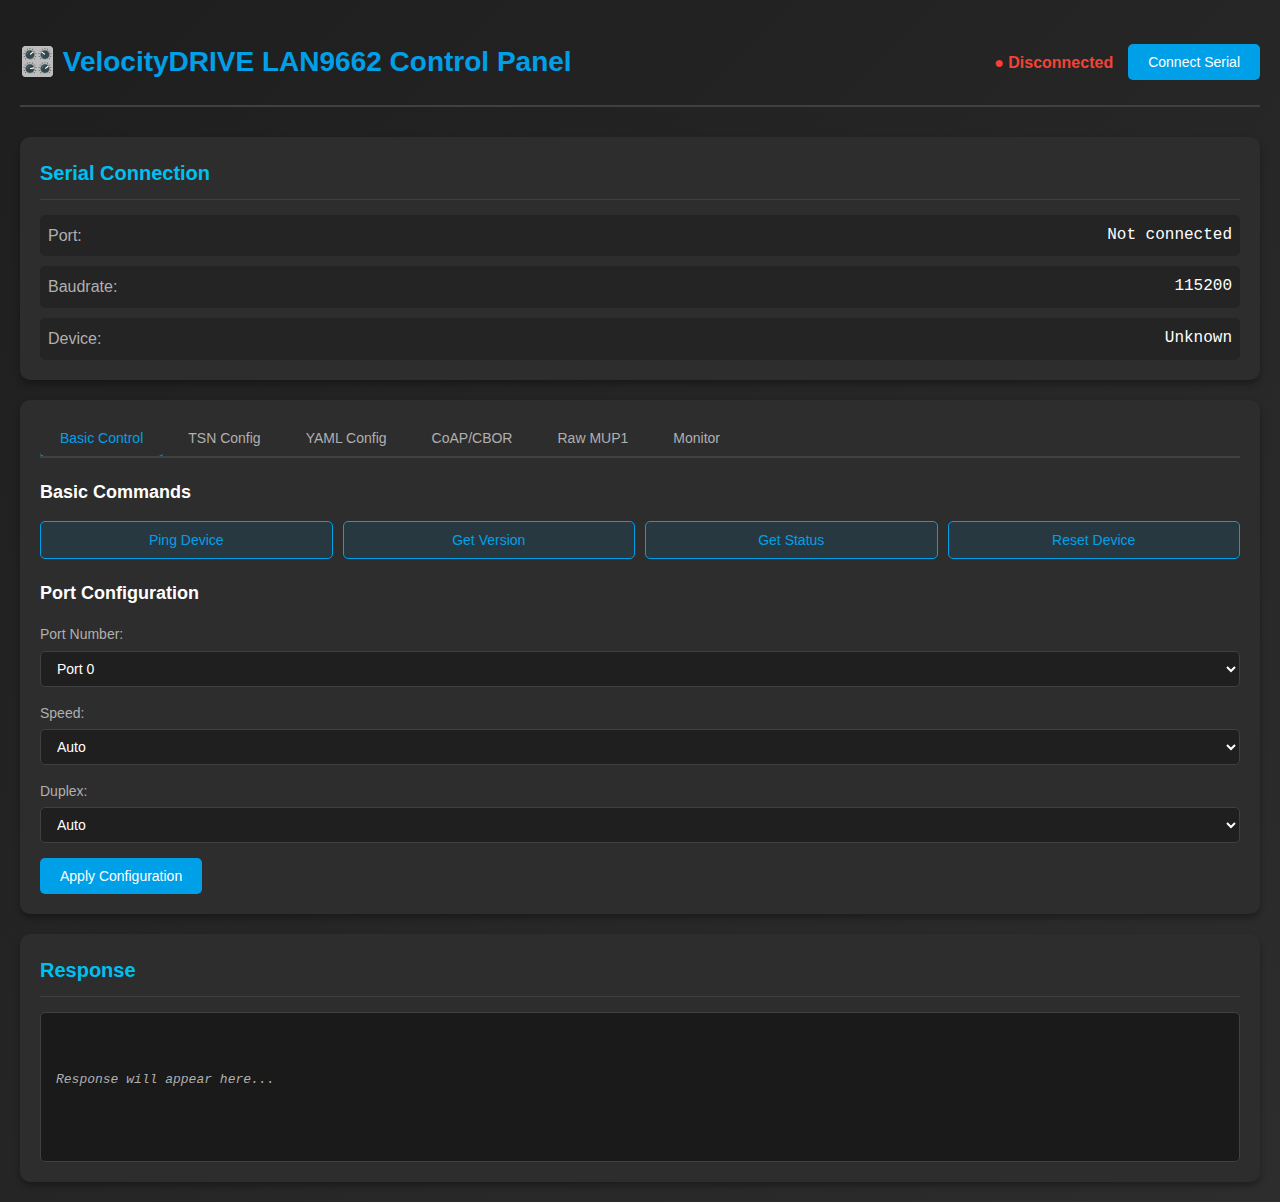
<file: index.html>
<!DOCTYPE html>
<html lang="ko">
<head>
    <meta charset="UTF-8">
    <meta name="viewport" content="width=device-width, initial-scale=1.0">
    <title>VelocityDRIVE LAN9662 Web Control</title>
    <link rel="stylesheet" href="styles.css">
</head>
<body>
    <div class="container">
        <header>
            <h1>🎛️ VelocityDRIVE LAN9662 Control Panel</h1>
            <div class="connection-status">
                <span id="status" class="disconnected">● Disconnected</span>
                <button id="connectBtn" class="btn-primary">Connect Serial</button>
            </div>
        </header>

        <div class="main-content">
            <!-- Serial Connection Panel -->
            <section class="panel">
                <h2>Serial Connection</h2>
                <div class="connection-info">
                    <div class="info-row">
                        <label>Port:</label>
                        <span id="portName">Not connected</span>
                    </div>
                    <div class="info-row">
                        <label>Baudrate:</label>
                        <span id="baudRate">115200</span>
                    </div>
                    <div class="info-row">
                        <label>Device:</label>
                        <span id="deviceInfo">Unknown</span>
                    </div>
                </div>
            </section>

            <!-- Control Tabs -->
            <section class="panel">
                <div class="tabs">
                    <button class="tab-btn active" data-tab="basic">Basic Control</button>
                    <button class="tab-btn" data-tab="tsn">TSN Config</button>
                    <button class="tab-btn" data-tab="yaml">YAML Config</button>
                    <button class="tab-btn" data-tab="coap">CoAP/CBOR</button>
                    <button class="tab-btn" data-tab="raw">Raw MUP1</button>
                    <button class="tab-btn" data-tab="monitor">Monitor</button>
                </div>

                <!-- Basic Control Tab -->
                <div class="tab-content active" id="basic">
                    <h3>Basic Commands</h3>
                    <div class="control-grid">
                        <button class="btn-control" id="pingBtn">Ping Device</button>
                        <button class="btn-control" id="getVersionBtn">Get Version</button>
                        <button class="btn-control" id="getStatusBtn">Get Status</button>
                        <button class="btn-control" id="resetBtn">Reset Device</button>
                    </div>
                    
                    <h3>Port Configuration</h3>
                    <div class="form-group">
                        <label>Port Number:</label>
                        <select id="portSelect">
                            <option value="0">Port 0</option>
                            <option value="1">Port 1</option>
                        </select>
                    </div>
                    <div class="form-group">
                        <label>Speed:</label>
                        <select id="speedSelect">
                            <option value="auto">Auto</option>
                            <option value="10">10 Mbps</option>
                            <option value="100">100 Mbps</option>
                            <option value="1000">1 Gbps</option>
                        </select>
                    </div>
                    <div class="form-group">
                        <label>Duplex:</label>
                        <select id="duplexSelect">
                            <option value="auto">Auto</option>
                            <option value="half">Half</option>
                            <option value="full">Full</option>
                        </select>
                    </div>
                    <button class="btn-primary" id="applyPortConfig">Apply Configuration</button>
                </div>

                <!-- TSN Config Tab -->
                <div class="tab-content" id="tsn">
                    <h3>TSN Configuration</h3>
                    
                    <div class="tsn-section">
                        <h4>CBS (Credit-Based Shaper)</h4>
                        <div class="form-group">
                            <label>Traffic Class:</label>
                            <select id="cbsTC">
                                <option value="2">TC2</option>
                                <option value="6">TC6</option>
                            </select>
                        </div>
                        <div class="form-group">
                            <label>Idle Slope (kbps):</label>
                            <input type="number" id="cbsIdleSlope" value="1500">
                        </div>
                        <div class="form-group">
                            <label>Send Slope (kbps):</label>
                            <input type="number" id="cbsSendSlope" value="-98500">
                        </div>
                        <button class="btn-primary" id="applyCBS">Apply CBS Config</button>
                    </div>

                    <div class="tsn-section">
                        <h4>TAS (Time-Aware Shaper)</h4>
                        <div class="form-group">
                            <label>Cycle Time (μs):</label>
                            <input type="number" id="tasCycleTime" value="200000">
                        </div>
                        <div class="form-group">
                            <label>Base Time:</label>
                            <input type="datetime-local" id="tasBaseTime">
                        </div>
                        <div class="gate-control-list">
                            <h5>Gate Control List</h5>
                            <div id="gateControlEntries">
                                <!-- Dynamically added entries -->
                            </div>
                            <button class="btn-secondary" id="addGateEntry">Add Entry</button>
                        </div>
                        <button class="btn-primary" id="applyTAS">Apply TAS Config</button>
                    </div>

                    <div class="tsn-section">
                        <h4>PTP (Precision Time Protocol)</h4>
                        <div class="form-group">
                            <label>Profile:</label>
                            <select id="ptpProfile">
                                <option value="default">Default</option>
                                <option value="automotive">Automotive</option>
                                <option value="power">Power</option>
                            </select>
                        </div>
                        <div class="form-group">
                            <label>Domain:</label>
                            <input type="number" id="ptpDomain" value="0" min="0" max="127">
                        </div>
                        <button class="btn-primary" id="applyPTP">Apply PTP Config</button>
                    </div>
                </div>

                <!-- YAML Config Tab -->
                <div class="tab-content" id="yaml">
                    <h3>YAML Configuration</h3>
                    <div class="yaml-editor">
                        <textarea id="yamlInput" placeholder="Enter YAML configuration here...">
# Example YAML Configuration
ports:
  - number: 0
    speed: 1000
    duplex: full
    enabled: true
  - number: 1
    speed: auto
    duplex: auto
    enabled: true

tsn:
  cbs:
    tc2:
      idle_slope: 1500
      send_slope: -98500
    tc6:
      idle_slope: 3500
      send_slope: -96500
  
  tas:
    cycle_time: 200000
    gate_control_list:
      - gate_states: 0xFF
        time_interval: 50000
      - gate_states: 0x01
        time_interval: 150000
  
  ptp:
    profile: automotive
    domain: 0
    priority1: 128
    priority2: 128
                        </textarea>
                    </div>
                    <div class="yaml-actions">
                        <button class="btn-secondary" id="validateYaml">Validate</button>
                        <button class="btn-secondary" id="loadYaml">Load from File</button>
                        <button class="btn-primary" id="applyYaml">Apply Configuration</button>
                    </div>
                    <input type="file" id="yamlFileInput" accept=".yaml,.yml" style="display:none">
                </div>

                <!-- CoAP/CBOR Tab -->
                <div class="tab-content" id="coap">
                    <h3>CoAP/CBOR Communication</h3>
                    
                    <div class="coap-section">
                        <h4>CoAP Request</h4>
                        <div class="form-group">
                            <label>Method:</label>
                            <select id="coapMethod">
                                <option value="GET">GET</option>
                                <option value="POST">POST</option>
                                <option value="PUT">PUT</option>
                                <option value="DELETE">DELETE</option>
                                <option value="FETCH">FETCH</option>
                            </select>
                        </div>
                        <div class="form-group">
                            <label>URI Path:</label>
                            <input type="text" id="coapPath" placeholder="/ietf-system:system-state/platform">
                        </div>
                        <div class="form-group">
                            <label>Payload (JSON):</label>
                            <textarea id="coapPayload" placeholder='{"key": "value"}'></textarea>
                        </div>
                        <button class="btn-primary" id="sendCoap">Send CoAP Request</button>
                    </div>

                    <div class="coap-section">
                        <h4>YANG Browser</h4>
                        <div id="yangTree" class="yang-tree">
                            <!-- YANG tree will be populated here -->
                        </div>
                    </div>
                </div>

                <!-- Raw MUP1 Tab -->
                <div class="tab-content" id="raw">
                    <h3>Raw MUP1 Protocol</h3>
                    
                    <div class="mup1-section">
                        <h4>Send Raw Command</h4>
                        <div class="form-group">
                            <label>Command Type:</label>
                            <select id="mup1Type">
                                <option value="p">p - Ping</option>
                                <option value="c">c - CoAP</option>
                                <option value="A">A - AT Command</option>
                                <option value="T">T - Text</option>
                                <option value="S">S - Status</option>
                            </select>
                        </div>
                        <div class="form-group">
                            <label>Data (Hex):</label>
                            <input type="text" id="mup1Data" placeholder="Enter hex data (e.g., 48656C6C6F)">
                        </div>
                        <div class="form-group">
                            <label>Auto Calculate Checksum:</label>
                            <input type="checkbox" id="autoChecksum" checked>
                        </div>
                        <button class="btn-primary" id="sendMup1">Send MUP1 Command</button>
                    </div>

                    <div class="mup1-section">
                        <h4>Protocol Helper</h4>
                        <div class="protocol-info">
                            <p><strong>MUP1 Frame Format:</strong></p>
                            <code>&gt;TYPE[DATA]&lt;[&lt;]CHECKSUM</code>
                            <ul>
                                <li>SOF: &gt; (0x3E)</li>
                                <li>TYPE: Command byte</li>
                                <li>DATA: Escaped payload</li>
                                <li>EOF: &lt; (0x3C, double for even-sized)</li>
                                <li>CHECKSUM: 16-bit one's complement</li>
                            </ul>
                        </div>
                    </div>
                </div>

                <!-- Monitor Tab -->
                <div class="tab-content" id="monitor">
                    <h3>Communication Monitor</h3>
                    
                    <div class="monitor-controls">
                        <button class="btn-secondary" id="clearLog">Clear Log</button>
                        <button class="btn-secondary" id="exportLog">Export Log</button>
                        <label>
                            <input type="checkbox" id="autoScroll" checked> Auto-scroll
                        </label>
                        <label>
                            <input type="checkbox" id="showHex" checked> Show Hex
                        </label>
                    </div>

                    <div class="monitor-log" id="logContainer">
                        <!-- Log entries will appear here -->
                    </div>
                </div>
            </section>

            <!-- Response Panel -->
            <section class="panel">
                <h2>Response</h2>
                <div class="response-container">
                    <div id="responseDisplay" class="response-display">
                        <p class="placeholder">Response will appear here...</p>
                    </div>
                </div>
            </section>
        </div>
    </div>

    <script src="js/mup1-protocol.js"></script>
    <script src="js/coap-client.js"></script>
    <script src="js/cbor-encoder.js"></script>
    <script src="js/yaml-parser.js"></script>
    <script src="js/serial-handler.js"></script>
    <script src="js/main.js"></script>
</body>
</html>
</file>
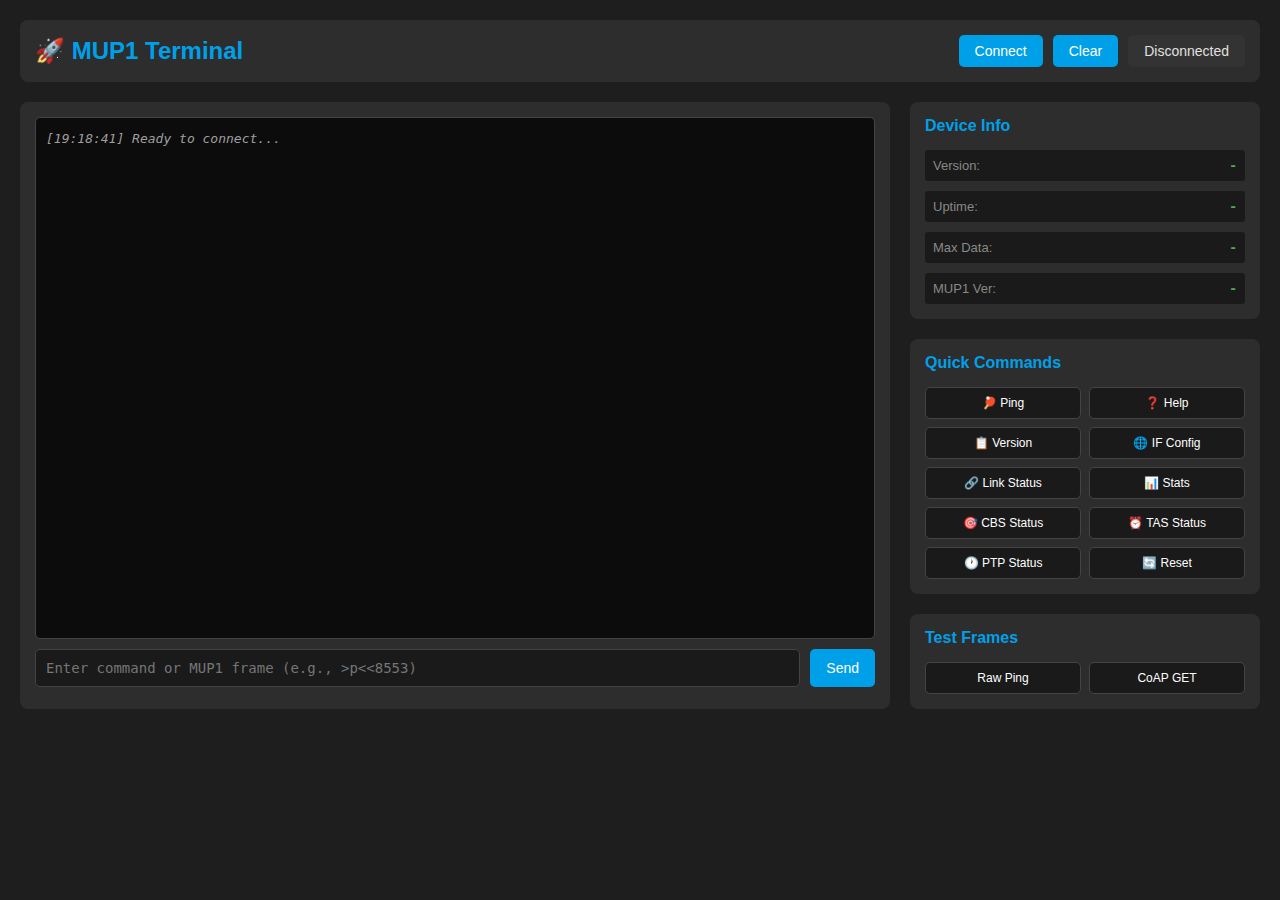
<file: mup1-terminal.html>
<!DOCTYPE html>
<html lang="ko">
<head>
    <meta charset="UTF-8">
    <meta name="viewport" content="width=device-width, initial-scale=1.0">
    <title>MUP1 Terminal - VelocityDRIVE Control</title>
    <style>
        body {
            margin: 0;
            padding: 0;
            font-family: 'Segoe UI', Tahoma, Geneva, Verdana, sans-serif;
            background: #1e1e1e;
            color: #e0e0e0;
        }
        
        .container {
            max-width: 1400px;
            margin: 0 auto;
            padding: 20px;
        }
        
        .header {
            display: flex;
            justify-content: space-between;
            align-items: center;
            padding: 15px;
            background: #2d2d2d;
            border-radius: 8px;
            margin-bottom: 20px;
        }
        
        h1 {
            margin: 0;
            color: #00a0e9;
            font-size: 24px;
        }
        
        .controls {
            display: flex;
            gap: 10px;
            align-items: center;
        }
        
        button {
            background: #00a0e9;
            color: white;
            border: none;
            padding: 8px 16px;
            border-radius: 5px;
            cursor: pointer;
            font-size: 14px;
            transition: background 0.3s;
        }
        
        button:hover:not(:disabled) {
            background: #0090d0;
        }
        
        button:disabled {
            background: #555;
            cursor: not-allowed;
            opacity: 0.6;
        }
        
        .status {
            padding: 8px 16px;
            background: #333;
            border-radius: 5px;
            font-size: 14px;
        }
        
        .status.connected {
            background: #2d5a2d;
            color: #4caf50;
        }
        
        .main-grid {
            display: grid;
            grid-template-columns: 1fr 350px;
            gap: 20px;
        }
        
        .terminal-section {
            background: #2d2d2d;
            border-radius: 8px;
            padding: 15px;
            display: flex;
            flex-direction: column;
        }
        
        .terminal {
            background: #0c0c0c;
            border: 1px solid #444;
            border-radius: 5px;
            padding: 10px;
            height: 500px;
            overflow-y: auto;
            font-family: 'Consolas', 'Monaco', monospace;
            font-size: 13px;
            line-height: 1.4;
        }
        
        .log-entry {
            margin: 2px 0;
            white-space: pre-wrap;
            word-wrap: break-word;
        }
        
        .log-entry.tx { color: #00a0e9; }
        .log-entry.rx { color: #4caf50; }
        .log-entry.mup1 { color: #ff9800; font-weight: bold; }
        .log-entry.error { color: #f44336; }
        .log-entry.info { color: #9e9e9e; font-style: italic; }
        
        .input-area {
            display: flex;
            gap: 10px;
            margin-top: 10px;
        }
        
        input[type="text"] {
            flex: 1;
            padding: 10px;
            background: #1a1a1a;
            border: 1px solid #444;
            color: #e0e0e0;
            border-radius: 5px;
            font-family: monospace;
            font-size: 14px;
        }
        
        input[type="text"]:focus {
            outline: none;
            border-color: #00a0e9;
        }
        
        .side-panel {
            display: flex;
            flex-direction: column;
            gap: 20px;
        }
        
        .panel {
            background: #2d2d2d;
            border-radius: 8px;
            padding: 15px;
        }
        
        .panel h3 {
            margin: 0 0 15px 0;
            color: #00a0e9;
            font-size: 16px;
        }
        
        .quick-cmd {
            display: grid;
            grid-template-columns: 1fr 1fr;
            gap: 8px;
        }
        
        .cmd-btn {
            padding: 8px;
            font-size: 12px;
            background: #1a1a1a;
            border: 1px solid #444;
        }
        
        .cmd-btn:hover {
            background: #333;
            border-color: #00a0e9;
        }
        
        .device-info {
            display: grid;
            gap: 10px;
            font-size: 13px;
        }
        
        .info-row {
            display: flex;
            justify-content: space-between;
            padding: 8px;
            background: #1a1a1a;
            border-radius: 3px;
        }
        
        .info-label {
            color: #888;
        }
        
        .info-value {
            color: #4caf50;
            font-weight: bold;
            font-family: monospace;
        }
        
        /* Scrollbar */
        ::-webkit-scrollbar {
            width: 8px;
        }
        
        ::-webkit-scrollbar-track {
            background: #1a1a1a;
        }
        
        ::-webkit-scrollbar-thumb {
            background: #555;
            border-radius: 4px;
        }
        
        ::-webkit-scrollbar-thumb:hover {
            background: #666;
        }
        
        @media (max-width: 768px) {
            .main-grid {
                grid-template-columns: 1fr;
            }
        }
    </style>
</head>
<body>
    <div class="container">
        <div class="header">
            <h1>🚀 MUP1 Terminal</h1>
            <div class="controls">
                <button id="connectBtn" onclick="toggleConnection()">Connect</button>
                <button id="clearBtn" onclick="clearTerminal()">Clear</button>
                <div id="status" class="status">Disconnected</div>
            </div>
        </div>
        
        <div class="main-grid">
            <div class="terminal-section">
                <div id="terminal" class="terminal"></div>
                <div class="input-area">
                    <input type="text" id="commandInput" placeholder="Enter command or MUP1 frame (e.g., >p<<8553)" onkeypress="handleKeyPress(event)">
                    <button onclick="sendCommand()">Send</button>
                </div>
            </div>
            
            <div class="side-panel">
                <div class="panel">
                    <h3>Device Info</h3>
                    <div class="device-info">
                        <div class="info-row">
                            <span class="info-label">Version:</span>
                            <span class="info-value" id="deviceVersion">-</span>
                        </div>
                        <div class="info-row">
                            <span class="info-label">Uptime:</span>
                            <span class="info-value" id="deviceUptime">-</span>
                        </div>
                        <div class="info-row">
                            <span class="info-label">Max Data:</span>
                            <span class="info-value" id="maxDataSize">-</span>
                        </div>
                        <div class="info-row">
                            <span class="info-label">MUP1 Ver:</span>
                            <span class="info-value" id="mup1Version">-</span>
                        </div>
                    </div>
                </div>
                
                <div class="panel">
                    <h3>Quick Commands</h3>
                    <div class="quick-cmd">
                        <button class="cmd-btn" onclick="sendMUP1Ping()">🏓 Ping</button>
                        <button class="cmd-btn" onclick="sendRaw('?')">❓ Help</button>
                        <button class="cmd-btn" onclick="sendRaw('AT+VERSION')">📋 Version</button>
                        <button class="cmd-btn" onclick="sendRaw('AT+IFCONFIG')">🌐 IF Config</button>
                        <button class="cmd-btn" onclick="sendRaw('AT+LINKSTATUS')">🔗 Link Status</button>
                        <button class="cmd-btn" onclick="sendRaw('AT+STATS')">📊 Stats</button>
                        <button class="cmd-btn" onclick="sendRaw('AT+CBS?')">🎯 CBS Status</button>
                        <button class="cmd-btn" onclick="sendRaw('AT+TAS?')">⏰ TAS Status</button>
                        <button class="cmd-btn" onclick="sendRaw('AT+PTP?')">🕐 PTP Status</button>
                        <button class="cmd-btn" onclick="sendRaw('AT+RESET')">🔄 Reset</button>
                    </div>
                </div>
                
                <div class="panel">
                    <h3>Test Frames</h3>
                    <div class="quick-cmd">
                        <button class="cmd-btn" onclick="sendRaw('>p<<8553')">Raw Ping</button>
                        <button class="cmd-btn" onclick="testCoAP()">CoAP GET</button>
                    </div>
                </div>
            </div>
        </div>
    </div>

    <script>
        let port = null;
        let reader = null;
        let writer = null;
        let readableStreamClosed = null;
        let writableStreamClosed = null;
        let isConnected = false;
        let readBuffer = '';
        
        async function toggleConnection() {
            if (isConnected) {
                await disconnect();
            } else {
                await connect();
            }
        }
        
        async function connect() {
            try {
                // Request port
                port = await navigator.serial.requestPort();
                
                // Open with settings
                await port.open({ 
                    baudRate: 115200,
                    dataBits: 8,
                    stopBits: 1,
                    parity: 'none'
                });
                
                // Setup streams
                const textDecoder = new TextDecoderStream();
                readableStreamClosed = port.readable.pipeTo(textDecoder.writable);
                reader = textDecoder.readable.getReader();
                
                const textEncoder = new TextEncoderStream();
                writableStreamClosed = textEncoder.readable.pipeTo(port.writable);
                writer = textEncoder.writable.getWriter();
                
                isConnected = true;
                updateStatus(true);
                log('Connected to serial port', 'info');
                
                // Start reading
                readLoop();
                
            } catch (error) {
                log('Connection failed: ' + error.message, 'error');
                console.error(error);
            }
        }
        
        async function disconnect() {
            try {
                if (reader) {
                    await reader.cancel();
                    await readableStreamClosed.catch(() => {});
                }
                if (writer) {
                    await writer.close();
                    await writableStreamClosed.catch(() => {});
                }
                if (port) {
                    await port.close();
                }
                
                reader = null;
                writer = null;
                port = null;
                isConnected = false;
                updateStatus(false);
                log('Disconnected', 'info');
                
            } catch (error) {
                log('Disconnect error: ' + error.message, 'error');
            }
        }
        
        async function readLoop() {
            while (reader) {
                try {
                    const { value, done } = await reader.read();
                    if (done) break;
                    if (value) {
                        handleData(value);
                    }
                } catch (error) {
                    if (isConnected) {
                        log('Read error: ' + error.message, 'error');
                    }
                    break;
                }
            }
        }
        
        function handleData(data) {
            readBuffer += data;
            
            // Look for MUP1 frames
            const frameRegex = />([A-Za-z])([^<]*?)(<?<?)([0-9a-fA-F]{4})/g;
            let match;
            let lastIndex = 0;
            
            while ((match = frameRegex.exec(readBuffer)) !== null) {
                const [fullFrame, type, payload, eof, checksum] = match;
                
                // Log the frame
                log('RX: ' + fullFrame, 'rx');
                
                // Parse frame type
                switch (type) {
                    case 'A': // Announce
                        parseAnnounce(payload);
                        break;
                    case 'P': // Pong
                        parsePong(payload);
                        break;
                    case 'T': // Trace
                        log('[TRACE] ' + payload, 'mup1');
                        break;
                    case 'C': // CoAP Response
                        log('[COAP] Response received', 'mup1');
                        break;
                    default:
                        log('[' + type + '] ' + payload, 'mup1');
                }
                
                lastIndex = frameRegex.lastIndex;
            }
            
            // Keep unprocessed data
            if (lastIndex > 0) {
                readBuffer = readBuffer.substring(lastIndex);
            }
            
            // Prevent buffer overflow
            if (readBuffer.length > 10000) {
                readBuffer = readBuffer.substring(readBuffer.length - 1000);
            }
            
            // Also show raw data that's not MUP1
            if (data.trim() && !data.includes('>')) {
                log('RX: ' + data, 'rx');
            }
        }
        
        function parseAnnounce(data) {
            log('[ANNOUNCE] ' + data, 'mup1');
            const parts = data.split(' ');
            if (parts.length >= 4) {
                updateDeviceInfo({
                    version: parts[0],
                    uptime: parts[1],
                    maxData: parts[2],
                    mup1Ver: parts[3]
                });
            }
        }
        
        function parsePong(data) {
            log('[PONG] ' + data, 'mup1');
            const parts = data.split(' ');
            if (parts.length >= 4) {
                updateDeviceInfo({
                    version: parts[0],
                    uptime: parts[1],
                    maxData: parts[2],
                    mup1Ver: parts[3]
                });
            }
        }
        
        function updateDeviceInfo(info) {
            if (info.version) document.getElementById('deviceVersion').textContent = info.version;
            if (info.uptime) document.getElementById('deviceUptime').textContent = info.uptime + 's';
            if (info.maxData) document.getElementById('maxDataSize').textContent = info.maxData + ' bytes';
            if (info.mup1Ver) document.getElementById('mup1Version').textContent = 'v' + info.mup1Ver;
        }
        
        async function sendMUP1Ping() {
            await sendRaw('>p<<8553');
        }
        
        async function sendRaw(data) {
            if (!writer) {
                log('Not connected', 'error');
                return;
            }
            
            try {
                await writer.write(data);
                log('TX: ' + data, 'tx');
            } catch (error) {
                log('Send error: ' + error.message, 'error');
            }
        }
        
        async function sendCommand() {
            const input = document.getElementById('commandInput');
            const cmd = input.value.trim();
            if (!cmd) return;
            
            await sendRaw(cmd);
            input.value = '';
            input.focus();
        }
        
        function handleKeyPress(event) {
            if (event.key === 'Enter') {
                sendCommand();
            }
        }
        
        function testCoAP() {
            // Simple CoAP GET test (would need proper implementation)
            log('CoAP test not yet implemented', 'info');
        }
        
        function updateStatus(connected) {
            const status = document.getElementById('status');
            const btn = document.getElementById('connectBtn');
            
            if (connected) {
                status.textContent = 'Connected';
                status.classList.add('connected');
                btn.textContent = 'Disconnect';
            } else {
                status.textContent = 'Disconnected';
                status.classList.remove('connected');
                btn.textContent = 'Connect';
            }
        }
        
        function log(message, type = 'info') {
            const terminal = document.getElementById('terminal');
            const entry = document.createElement('div');
            entry.className = 'log-entry ' + type;
            
            const timestamp = new Date().toLocaleTimeString('en-US', {
                hour12: false,
                hour: '2-digit',
                minute: '2-digit',
                second: '2-digit'
            });
            
            entry.textContent = '[' + timestamp + '] ' + message;
            terminal.appendChild(entry);
            terminal.scrollTop = terminal.scrollHeight;
            
            // Limit entries
            while (terminal.children.length > 1000) {
                terminal.removeChild(terminal.firstChild);
            }
        }
        
        function clearTerminal() {
            document.getElementById('terminal').innerHTML = '';
            log('Terminal cleared', 'info');
        }
        
        // Check WebSerial support
        if (!('serial' in navigator)) {
            log('WebSerial API not supported. Please use Chrome or Edge.', 'error');
            document.getElementById('connectBtn').disabled = true;
        } else {
            log('Ready to connect...', 'info');
        }
    </script>
</body>
</html>
</file>
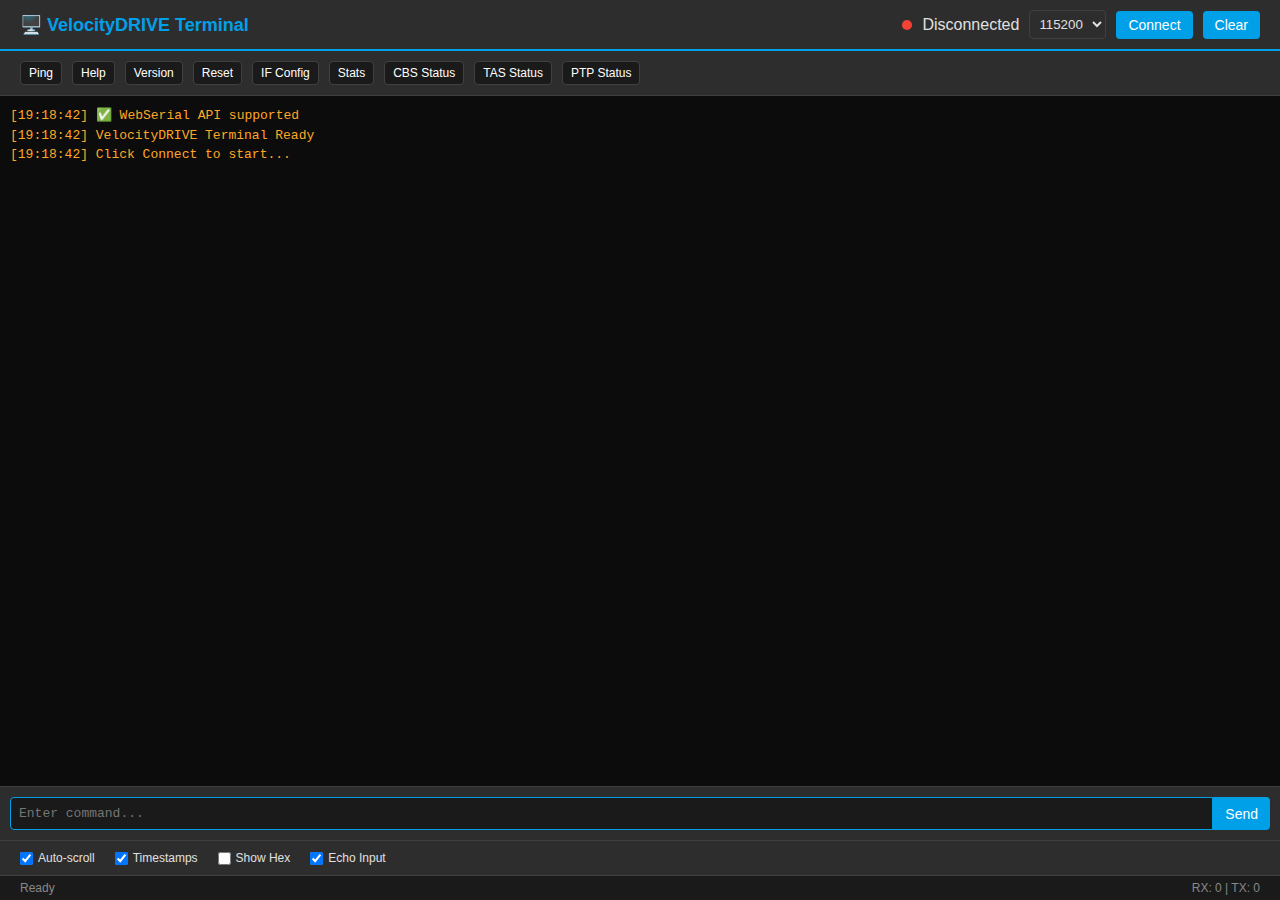
<file: simple-terminal.html>
<!DOCTYPE html>
<html lang="en">
<head>
    <meta charset="UTF-8">
    <meta name="viewport" content="width=device-width, initial-scale=1.0">
    <title>VelocityDRIVE Simple Terminal</title>
    <style>
        * {
            margin: 0;
            padding: 0;
            box-sizing: border-box;
        }

        body {
            font-family: 'Segoe UI', Tahoma, Geneva, Verdana, sans-serif;
            background: #1a1a1a;
            color: #e0e0e0;
            display: flex;
            flex-direction: column;
            height: 100vh;
        }

        .header {
            background: #2d2d2d;
            padding: 10px 20px;
            display: flex;
            justify-content: space-between;
            align-items: center;
            border-bottom: 2px solid #00a0e9;
        }

        .header h1 {
            font-size: 18px;
            color: #00a0e9;
        }

        .controls {
            display: flex;
            gap: 10px;
            align-items: center;
        }

        .status-indicator {
            width: 10px;
            height: 10px;
            border-radius: 50%;
            background: #f44336;
        }

        .status-indicator.connected {
            background: #4caf50;
            animation: pulse 2s infinite;
        }

        @keyframes pulse {
            0%, 100% { opacity: 1; }
            50% { opacity: 0.5; }
        }

        button {
            background: #00a0e9;
            color: white;
            border: none;
            padding: 6px 12px;
            border-radius: 4px;
            cursor: pointer;
            font-size: 14px;
        }

        button:hover {
            background: #0090d0;
        }

        button:disabled {
            background: #555;
            cursor: not-allowed;
        }

        select {
            background: #2d2d2d;
            color: #e0e0e0;
            border: 1px solid #404040;
            padding: 5px;
            border-radius: 4px;
        }

        .terminal-container {
            flex: 1;
            display: flex;
            flex-direction: column;
            overflow: hidden;
        }

        #terminal {
            flex: 1;
            background: #0c0c0c;
            padding: 10px;
            overflow-y: auto;
            font-family: 'Cascadia Code', 'Courier New', monospace;
            font-size: 13px;
            line-height: 1.5;
        }

        .terminal-line {
            margin: 0;
            white-space: pre-wrap;
            word-wrap: break-word;
        }

        .terminal-line.tx { color: #00a0e9; }
        .terminal-line.rx { color: #4caf50; }
        .terminal-line.info { color: #ffa726; }
        .terminal-line.error { color: #f44336; }
        .terminal-line.mup1 { color: #9c27b0; }
        .terminal-line.hex { color: #607d8b; font-size: 11px; }

        .input-area {
            display: flex;
            padding: 10px;
            background: #2d2d2d;
            border-top: 1px solid #404040;
        }

        #terminalInput {
            flex: 1;
            background: #1a1a1a;
            color: #e0e0e0;
            border: 1px solid #404040;
            padding: 8px;
            font-family: 'Cascadia Code', 'Courier New', monospace;
            font-size: 13px;
            border-radius: 4px 0 0 4px;
        }

        #terminalInput:focus {
            outline: none;
            border-color: #00a0e9;
        }

        #sendBtn {
            border-radius: 0 4px 4px 0;
        }

        .settings {
            padding: 10px 20px;
            background: #2d2d2d;
            border-top: 1px solid #404040;
            display: flex;
            gap: 20px;
            flex-wrap: wrap;
            font-size: 12px;
        }

        .settings label {
            display: flex;
            align-items: center;
            gap: 5px;
            cursor: pointer;
        }

        .status-bar {
            padding: 5px 20px;
            background: #1a1a1a;
            border-top: 1px solid #404040;
            display: flex;
            justify-content: space-between;
            font-size: 12px;
            color: #888;
        }

        /* Quick commands */
        .quick-commands {
            padding: 10px 20px;
            background: #2d2d2d;
            border-bottom: 1px solid #404040;
            display: flex;
            gap: 10px;
            flex-wrap: wrap;
        }

        .quick-btn {
            padding: 4px 8px;
            font-size: 12px;
            background: #1a1a1a;
            border: 1px solid #404040;
        }

        .quick-btn:hover {
            background: #404040;
            border-color: #00a0e9;
        }

        /* Scrollbar */
        ::-webkit-scrollbar {
            width: 8px;
        }

        ::-webkit-scrollbar-track {
            background: #1a1a1a;
        }

        ::-webkit-scrollbar-thumb {
            background: #404040;
            border-radius: 4px;
        }

        ::-webkit-scrollbar-thumb:hover {
            background: #555;
        }
    </style>
</head>
<body>
    <div class="header">
        <h1>🖥️ VelocityDRIVE Terminal</h1>
        <div class="controls">
            <span class="status-indicator" id="statusIndicator"></span>
            <span id="connectionStatus">Disconnected</span>
            <select id="baudRate">
                <option value="9600">9600</option>
                <option value="19200">19200</option>
                <option value="38400">38400</option>
                <option value="57600">57600</option>
                <option value="115200" selected>115200</option>
                <option value="230400">230400</option>
                <option value="460800">460800</option>
                <option value="921600">921600</option>
            </select>
            <select id="lineEnding" style="display:none">
                <option value="\r\n" selected>CRLF</option>
                <option value="\r">CR</option>
                <option value="\n">LF</option>
                <option value="">None</option>
            </select>
            <button id="connectBtn">Connect</button>
            <button id="clearBtn">Clear</button>
        </div>
    </div>

    <div class="quick-commands">
        <button class="quick-btn" onclick="terminal.send('p')">Ping</button>
        <button class="quick-btn" onclick="terminal.send('?')">Help</button>
        <button class="quick-btn" onclick="terminal.send('AT+VERSION')">Version</button>
        <button class="quick-btn" onclick="terminal.send('AT+RESET')">Reset</button>
        <button class="quick-btn" onclick="terminal.send('AT+IFCONFIG')">IF Config</button>
        <button class="quick-btn" onclick="terminal.send('AT+STATS')">Stats</button>
        <button class="quick-btn" onclick="terminal.send('AT+CBS?')">CBS Status</button>
        <button class="quick-btn" onclick="terminal.send('AT+TAS?')">TAS Status</button>
        <button class="quick-btn" onclick="terminal.send('AT+PTP?')">PTP Status</button>
    </div>

    <div class="terminal-container">
        <div id="terminal"></div>
    </div>

    <div class="input-area">
        <input type="text" id="terminalInput" placeholder="Enter command..." autofocus>
        <button id="sendBtn">Send</button>
    </div>

    <div class="settings">
        <label>
            <input type="checkbox" id="autoScroll" checked>
            Auto-scroll
        </label>
        <label>
            <input type="checkbox" id="showTimestamp" checked>
            Timestamps
        </label>
        <label>
            <input type="checkbox" id="showHex">
            Show Hex
        </label>
        <label>
            <input type="checkbox" id="echoInput" checked>
            Echo Input
        </label>
    </div>

    <div class="status-bar">
        <span id="statusText">Ready</span>
        <span id="rxTxCounter">RX: 0 | TX: 0</span>
    </div>

    <script src="js/webserial-terminal.js"></script>
    <script>
        // Initialize terminal
        let terminal;
        
        document.addEventListener('DOMContentLoaded', () => {
            terminal = new WebSerialTerminal();
            terminal.log('VelocityDRIVE Terminal Ready', 'info');
            terminal.log('Click Connect to start...', 'info');
        });
    </script>
</body>
</html>
</file>
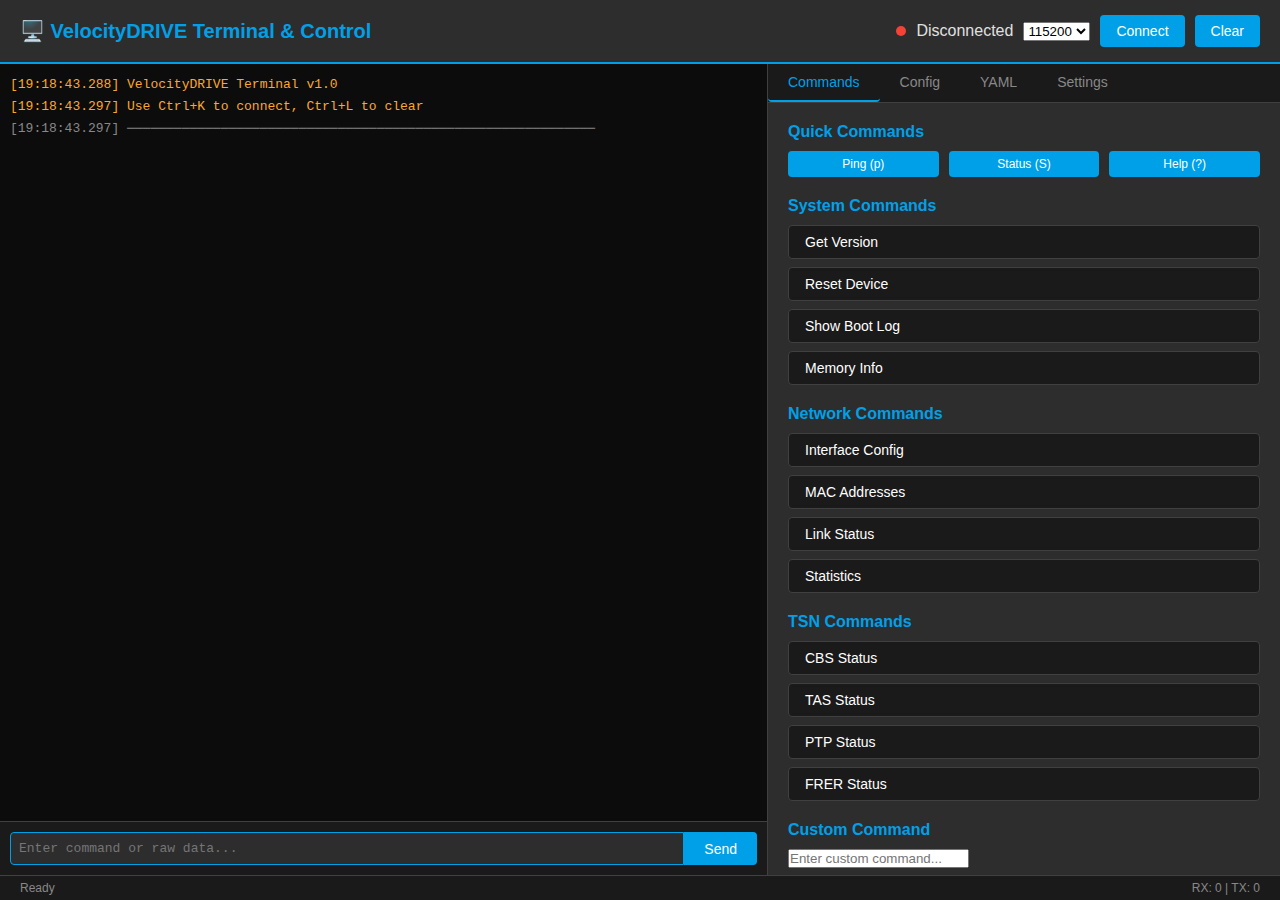
<file: terminal.html>
<!DOCTYPE html>
<html lang="ko">
<head>
    <meta charset="UTF-8">
    <meta name="viewport" content="width=device-width, initial-scale=1.0">
    <title>VelocityDRIVE Terminal & Control</title>
    <style>
        * {
            margin: 0;
            padding: 0;
            box-sizing: border-box;
        }

        body {
            font-family: 'Segoe UI', Tahoma, Geneva, Verdana, sans-serif;
            background: #1a1a1a;
            color: #e0e0e0;
            height: 100vh;
            display: flex;
            flex-direction: column;
        }

        .header {
            background: #2d2d2d;
            padding: 15px 20px;
            display: flex;
            justify-content: space-between;
            align-items: center;
            border-bottom: 2px solid #00a0e9;
        }

        .header h1 {
            font-size: 20px;
            color: #00a0e9;
        }

        .connection-panel {
            display: flex;
            gap: 10px;
            align-items: center;
        }

        .status-indicator {
            width: 10px;
            height: 10px;
            border-radius: 50%;
            background: #f44336;
            transition: all 0.3s;
        }

        .status-indicator.connected {
            background: #4caf50;
            box-shadow: 0 0 10px #4caf50;
        }

        button {
            background: #00a0e9;
            color: white;
            border: none;
            padding: 8px 16px;
            border-radius: 4px;
            cursor: pointer;
            font-size: 14px;
            transition: all 0.3s;
        }

        button:hover {
            background: #0090d0;
        }

        button:disabled {
            background: #555;
            cursor: not-allowed;
        }

        .main-container {
            flex: 1;
            display: flex;
            overflow: hidden;
        }

        .left-panel {
            width: 60%;
            display: flex;
            flex-direction: column;
            border-right: 1px solid #404040;
        }

        .terminal-container {
            flex: 1;
            display: flex;
            flex-direction: column;
            background: #0c0c0c;
        }

        #terminal {
            flex: 1;
            padding: 10px;
            overflow-y: auto;
            font-family: 'Cascadia Code', 'Courier New', monospace;
            font-size: 13px;
            line-height: 1.4;
            white-space: pre-wrap;
            word-wrap: break-word;
        }

        .terminal-line {
            margin: 0;
            padding: 2px 0;
        }

        .terminal-line.boot {
            color: #888;
        }

        .terminal-line.tx {
            color: #00a0e9;
        }

        .terminal-line.rx {
            color: #4caf50;
        }

        .terminal-line.error {
            color: #f44336;
        }

        .terminal-line.info {
            color: #ffa726;
        }

        .input-container {
            display: flex;
            padding: 10px;
            background: #1a1a1a;
            border-top: 1px solid #404040;
        }

        #terminalInput {
            flex: 1;
            background: #2d2d2d;
            color: #e0e0e0;
            border: 1px solid #404040;
            padding: 8px;
            font-family: 'Cascadia Code', 'Courier New', monospace;
            font-size: 13px;
            border-radius: 4px 0 0 4px;
        }

        #terminalInput:focus {
            outline: none;
            border-color: #00a0e9;
        }

        #sendBtn {
            border-radius: 0 4px 4px 0;
            padding: 8px 20px;
        }

        .right-panel {
            width: 40%;
            display: flex;
            flex-direction: column;
            background: #2d2d2d;
        }

        .tabs {
            display: flex;
            background: #1a1a1a;
            border-bottom: 1px solid #404040;
        }

        .tab {
            padding: 10px 20px;
            cursor: pointer;
            background: transparent;
            color: #888;
            border: none;
            border-bottom: 2px solid transparent;
            transition: all 0.3s;
        }

        .tab.active {
            color: #00a0e9;
            border-bottom-color: #00a0e9;
        }

        .tab-content {
            flex: 1;
            padding: 20px;
            overflow-y: auto;
            display: none;
        }

        .tab-content.active {
            display: block;
        }

        .command-group {
            margin-bottom: 20px;
        }

        .command-group h3 {
            color: #00a0e9;
            margin-bottom: 10px;
            font-size: 16px;
        }

        .command-btn {
            display: block;
            width: 100%;
            margin-bottom: 8px;
            text-align: left;
            background: #1a1a1a;
            border: 1px solid #404040;
        }

        .command-btn:hover {
            background: #333;
            border-color: #00a0e9;
        }

        .form-group {
            margin-bottom: 15px;
        }

        .form-group label {
            display: block;
            margin-bottom: 5px;
            color: #888;
            font-size: 12px;
        }

        .form-group input,
        .form-group select,
        .form-group textarea {
            width: 100%;
            padding: 8px;
            background: #1a1a1a;
            color: #e0e0e0;
            border: 1px solid #404040;
            border-radius: 4px;
        }

        .form-group textarea {
            font-family: 'Cascadia Code', 'Courier New', monospace;
            font-size: 12px;
            min-height: 200px;
            resize: vertical;
        }

        .quick-action {
            display: flex;
            gap: 10px;
            margin-bottom: 10px;
        }

        .quick-action button {
            flex: 1;
            padding: 6px;
            font-size: 12px;
        }

        .hex-view {
            background: #0c0c0c;
            padding: 10px;
            border-radius: 4px;
            font-family: 'Cascadia Code', 'Courier New', monospace;
            font-size: 11px;
            color: #9cdcfe;
            margin-top: 10px;
        }

        .settings-row {
            display: flex;
            justify-content: space-between;
            align-items: center;
            padding: 8px 0;
            border-bottom: 1px solid #404040;
        }

        .settings-row:last-child {
            border-bottom: none;
        }

        .checkbox-label {
            display: flex;
            align-items: center;
            gap: 8px;
            cursor: pointer;
        }

        #statusBar {
            background: #1a1a1a;
            padding: 5px 20px;
            border-top: 1px solid #404040;
            font-size: 12px;
            color: #888;
            display: flex;
            justify-content: space-between;
        }

        /* Scrollbar styling */
        ::-webkit-scrollbar {
            width: 8px;
            height: 8px;
        }

        ::-webkit-scrollbar-track {
            background: #1a1a1a;
        }

        ::-webkit-scrollbar-thumb {
            background: #404040;
            border-radius: 4px;
        }

        ::-webkit-scrollbar-thumb:hover {
            background: #555;
        }
    </style>
</head>
<body>
    <div class="header">
        <h1>🖥️ VelocityDRIVE Terminal & Control</h1>
        <div class="connection-panel">
            <span class="status-indicator" id="statusIndicator"></span>
            <span id="connectionStatus">Disconnected</span>
            <select id="baudRate">
                <option value="9600">9600</option>
                <option value="19200">19200</option>
                <option value="38400">38400</option>
                <option value="57600">57600</option>
                <option value="115200" selected>115200</option>
                <option value="230400">230400</option>
                <option value="460800">460800</option>
                <option value="921600">921600</option>
            </select>
            <button id="connectBtn">Connect</button>
            <button id="clearBtn">Clear</button>
        </div>
    </div>

    <div class="main-container">
        <div class="left-panel">
            <div class="terminal-container">
                <div id="terminal"></div>
                <div class="input-container">
                    <input type="text" id="terminalInput" placeholder="Enter command or raw data..." autofocus>
                    <button id="sendBtn">Send</button>
                </div>
            </div>
        </div>

        <div class="right-panel">
            <div class="tabs">
                <button class="tab active" data-tab="commands">Commands</button>
                <button class="tab" data-tab="config">Config</button>
                <button class="tab" data-tab="yaml">YAML</button>
                <button class="tab" data-tab="settings">Settings</button>
            </div>

            <!-- Commands Tab -->
            <div class="tab-content active" id="commands">
                <div class="command-group">
                    <h3>Quick Commands</h3>
                    <div class="quick-action">
                        <button onclick="sendCommand('p')">Ping (p)</button>
                        <button onclick="sendCommand('S')">Status (S)</button>
                        <button onclick="sendCommand('?')">Help (?)</button>
                    </div>
                </div>

                <div class="command-group">
                    <h3>System Commands</h3>
                    <button class="command-btn" onclick="sendCommand('AT+VERSION')">Get Version</button>
                    <button class="command-btn" onclick="sendCommand('AT+RESET')">Reset Device</button>
                    <button class="command-btn" onclick="sendCommand('AT+BOOTLOG')">Show Boot Log</button>
                    <button class="command-btn" onclick="sendCommand('AT+MEMINFO')">Memory Info</button>
                </div>

                <div class="command-group">
                    <h3>Network Commands</h3>
                    <button class="command-btn" onclick="sendCommand('AT+IFCONFIG')">Interface Config</button>
                    <button class="command-btn" onclick="sendCommand('AT+MACADDR')">MAC Addresses</button>
                    <button class="command-btn" onclick="sendCommand('AT+LINKSTATUS')">Link Status</button>
                    <button class="command-btn" onclick="sendCommand('AT+STATS')">Statistics</button>
                </div>

                <div class="command-group">
                    <h3>TSN Commands</h3>
                    <button class="command-btn" onclick="sendCommand('AT+CBS?')">CBS Status</button>
                    <button class="command-btn" onclick="sendCommand('AT+TAS?')">TAS Status</button>
                    <button class="command-btn" onclick="sendCommand('AT+PTP?')">PTP Status</button>
                    <button class="command-btn" onclick="sendCommand('AT+FRER?')">FRER Status</button>
                </div>

                <div class="command-group">
                    <h3>Custom Command</h3>
                    <input type="text" id="customCommand" placeholder="Enter custom command...">
                    <button style="width: 100%; margin-top: 8px;" onclick="sendCustomCommand()">Send Custom</button>
                </div>
            </div>

            <!-- Config Tab -->
            <div class="tab-content" id="config">
                <div class="command-group">
                    <h3>Port Configuration</h3>
                    <div class="form-group">
                        <label>Port Number</label>
                        <select id="portNumber">
                            <option value="0">Port 0</option>
                            <option value="1">Port 1</option>
                        </select>
                    </div>
                    <div class="form-group">
                        <label>Speed</label>
                        <select id="portSpeed">
                            <option value="auto">Auto</option>
                            <option value="10">10 Mbps</option>
                            <option value="100">100 Mbps</option>
                            <option value="1000">1 Gbps</option>
                        </select>
                    </div>
                    <div class="form-group">
                        <label>Duplex</label>
                        <select id="portDuplex">
                            <option value="auto">Auto</option>
                            <option value="half">Half</option>
                            <option value="full">Full</option>
                        </select>
                    </div>
                    <button onclick="applyPortConfig()">Apply Port Config</button>
                </div>

                <div class="command-group">
                    <h3>CBS Configuration</h3>
                    <div class="form-group">
                        <label>Traffic Class</label>
                        <select id="cbsTC">
                            <option value="2">TC2</option>
                            <option value="6">TC6</option>
                        </select>
                    </div>
                    <div class="form-group">
                        <label>Idle Slope (kbps)</label>
                        <input type="number" id="cbsIdleSlope" value="1500">
                    </div>
                    <div class="form-group">
                        <label>Send Slope (kbps)</label>
                        <input type="number" id="cbsSendSlope" value="-98500">
                    </div>
                    <button onclick="applyCBSConfig()">Apply CBS Config</button>
                </div>
            </div>

            <!-- YAML Tab -->
            <div class="tab-content" id="yaml">
                <div class="command-group">
                    <h3>YAML Configuration</h3>
                    <div class="form-group">
                        <textarea id="yamlInput" placeholder="Enter YAML configuration...">
# Example TSN Configuration
ports:
  - number: 0
    speed: 1000
    duplex: full
    enabled: true
  - number: 1
    speed: auto
    duplex: auto
    enabled: true

tsn:
  cbs:
    tc2:
      idle_slope: 1500
      send_slope: -98500
    tc6:
      idle_slope: 3500
      send_slope: -96500
  
  tas:
    cycle_time: 200000
    gate_control_list:
      - gate_states: 0xFF
        time_interval: 50000
      - gate_states: 0x01
        time_interval: 150000
  
  ptp:
    profile: automotive
    domain: 0
    priority1: 128
    priority2: 128

vlans:
  - id: 100
    name: Production
    ports: [0, 1]
                        </textarea>
                    </div>
                    <div class="quick-action">
                        <button onclick="validateYAML()">Validate</button>
                        <button onclick="convertYAML()">Convert to Commands</button>
                        <button onclick="applyYAML()">Apply Config</button>
                    </div>
                    <div id="yamlOutput" class="hex-view" style="display: none;"></div>
                </div>
            </div>

            <!-- Settings Tab -->
            <div class="tab-content" id="settings">
                <div class="command-group">
                    <h3>Terminal Settings</h3>
                    <div class="settings-row">
                        <label class="checkbox-label">
                            <input type="checkbox" id="autoScroll" checked>
                            <span>Auto-scroll</span>
                        </label>
                    </div>
                    <div class="settings-row">
                        <label class="checkbox-label">
                            <input type="checkbox" id="showTimestamp" checked>
                            <span>Show timestamps</span>
                        </label>
                    </div>
                    <div class="settings-row">
                        <label class="checkbox-label">
                            <input type="checkbox" id="showHex">
                            <span>Show hex values</span>
                        </label>
                    </div>
                    <div class="settings-row">
                        <label class="checkbox-label">
                            <input type="checkbox" id="echoInput" checked>
                            <span>Echo input</span>
                        </label>
                    </div>
                    <div class="settings-row">
                        <label class="checkbox-label">
                            <input type="checkbox" id="parseMUP1" checked>
                            <span>Parse MUP1 protocol</span>
                        </label>
                    </div>
                </div>

                <div class="command-group">
                    <h3>Connection Settings</h3>
                    <div class="form-group">
                        <label>Line Ending</label>
                        <select id="lineEnding">
                            <option value="none">None</option>
                            <option value="cr">CR (\r)</option>
                            <option value="lf">LF (\n)</option>
                            <option value="crlf" selected>CRLF (\r\n)</option>
                        </select>
                    </div>
                    <div class="form-group">
                        <label>Data Bits</label>
                        <select id="dataBits">
                            <option value="7">7</option>
                            <option value="8" selected>8</option>
                        </select>
                    </div>
                    <div class="form-group">
                        <label>Stop Bits</label>
                        <select id="stopBits">
                            <option value="1" selected>1</option>
                            <option value="2">2</option>
                        </select>
                    </div>
                    <div class="form-group">
                        <label>Parity</label>
                        <select id="parity">
                            <option value="none" selected>None</option>
                            <option value="even">Even</option>
                            <option value="odd">Odd</option>
                        </select>
                    </div>
                </div>

                <div class="command-group">
                    <h3>Export/Import</h3>
                    <button onclick="exportLog()">Export Terminal Log</button>
                    <button onclick="saveConfig()">Save Configuration</button>
                    <button onclick="loadConfig()">Load Configuration</button>
                </div>
            </div>
        </div>
    </div>

    <div id="statusBar">
        <span id="statusText">Ready</span>
        <span id="rxTxCounter">RX: 0 | TX: 0</span>
    </div>

    <script src="js/terminal.js"></script>
</body>
</html>
</file>
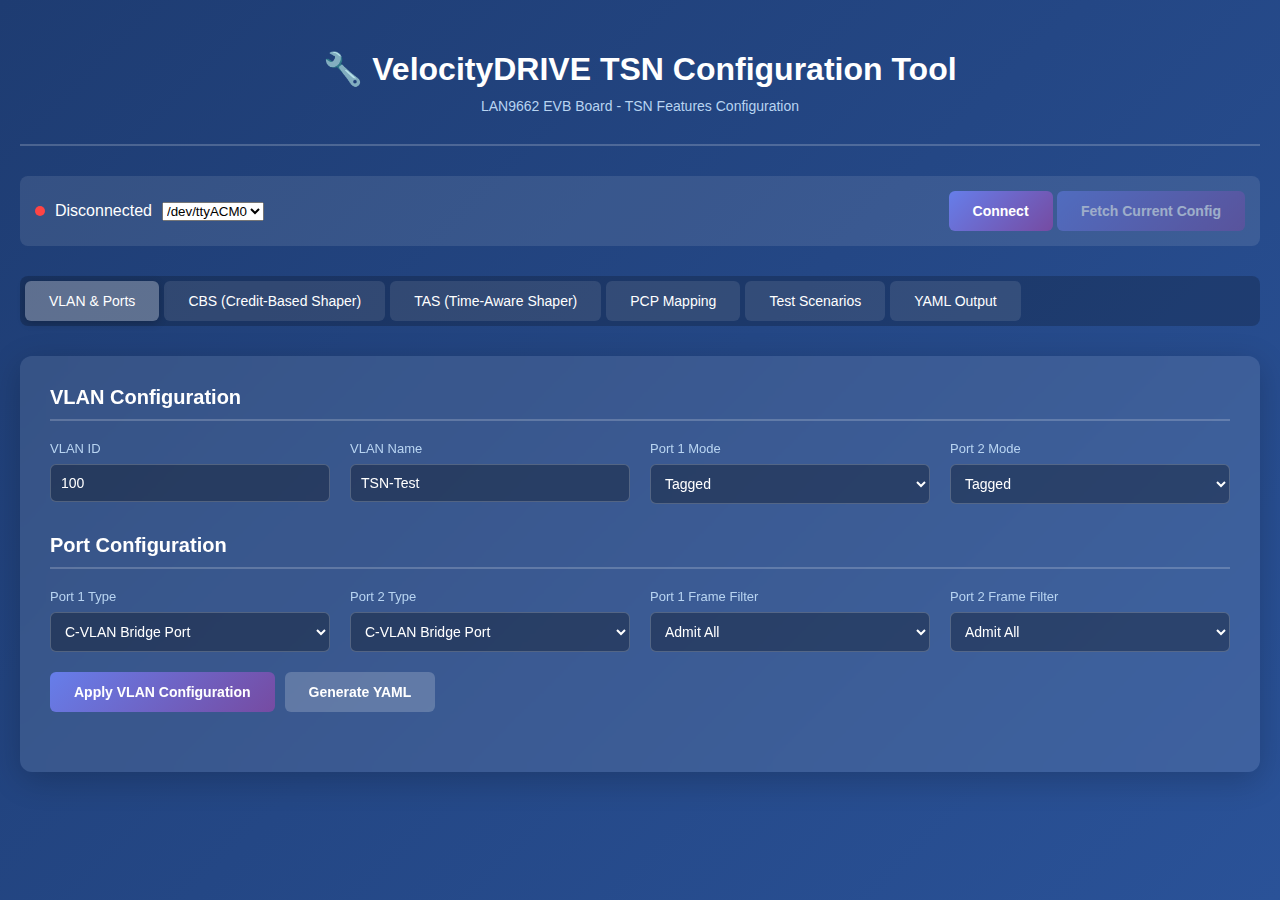
<file: tsn-config.html>
<!DOCTYPE html>
<html lang="ko">
<head>
    <meta charset="UTF-8">
    <meta name="viewport" content="width=device-width, initial-scale=1.0">
    <title>VelocityDRIVE TSN Configuration Tool</title>
    <style>
        * {
            margin: 0;
            padding: 0;
            box-sizing: border-box;
        }

        body {
            font-family: 'Segoe UI', Tahoma, Geneva, Verdana, sans-serif;
            background: linear-gradient(135deg, #1e3c72 0%, #2a5298 100%);
            color: #fff;
            min-height: 100vh;
        }

        .container {
            max-width: 1400px;
            margin: 0 auto;
            padding: 20px;
        }

        header {
            text-align: center;
            padding: 30px 0;
            border-bottom: 2px solid rgba(255,255,255,0.2);
            margin-bottom: 30px;
        }

        h1 {
            font-size: 32px;
            margin-bottom: 10px;
        }

        .subtitle {
            color: #b8d4f1;
            font-size: 14px;
        }

        .connection-bar {
            background: rgba(255,255,255,0.1);
            padding: 15px;
            border-radius: 8px;
            margin-bottom: 30px;
            display: flex;
            justify-content: space-between;
            align-items: center;
        }

        .status {
            display: flex;
            align-items: center;
            gap: 10px;
        }

        .status-dot {
            width: 10px;
            height: 10px;
            border-radius: 50%;
            background: #ff4444;
        }

        .status-dot.connected {
            background: #44ff44;
            animation: pulse 2s infinite;
        }

        @keyframes pulse {
            0%, 100% { opacity: 1; }
            50% { opacity: 0.5; }
        }

        .tabs {
            display: flex;
            gap: 5px;
            margin-bottom: 30px;
            background: rgba(0,0,0,0.2);
            padding: 5px;
            border-radius: 8px;
        }

        .tab {
            padding: 12px 24px;
            background: rgba(255,255,255,0.1);
            border: none;
            color: #fff;
            cursor: pointer;
            border-radius: 6px;
            transition: all 0.3s;
            font-size: 14px;
            font-weight: 500;
        }

        .tab:hover {
            background: rgba(255,255,255,0.2);
        }

        .tab.active {
            background: rgba(255,255,255,0.3);
            box-shadow: 0 2px 8px rgba(0,0,0,0.2);
        }

        .content {
            background: rgba(255,255,255,0.1);
            backdrop-filter: blur(10px);
            border-radius: 12px;
            padding: 30px;
            box-shadow: 0 8px 32px rgba(0,0,0,0.2);
        }

        .tab-content {
            display: none;
        }

        .tab-content.active {
            display: block;
        }

        .section {
            margin-bottom: 30px;
        }

        .section h2 {
            font-size: 20px;
            margin-bottom: 20px;
            padding-bottom: 10px;
            border-bottom: 2px solid rgba(255,255,255,0.2);
        }

        .form-grid {
            display: grid;
            grid-template-columns: repeat(auto-fit, minmax(250px, 1fr));
            gap: 20px;
        }

        .form-group {
            display: flex;
            flex-direction: column;
        }

        .form-group label {
            margin-bottom: 8px;
            font-size: 13px;
            color: #b8d4f1;
            font-weight: 500;
        }

        .form-group input,
        .form-group select,
        .form-group textarea {
            padding: 10px;
            background: rgba(0,0,0,0.3);
            border: 1px solid rgba(255,255,255,0.2);
            border-radius: 6px;
            color: #fff;
            font-size: 14px;
        }

        .form-group input:focus,
        .form-group select:focus,
        .form-group textarea:focus {
            outline: none;
            border-color: #4a90e2;
            box-shadow: 0 0 0 2px rgba(74,144,226,0.2);
        }

        .priority-mapping {
            background: rgba(0,0,0,0.2);
            padding: 20px;
            border-radius: 8px;
            margin-bottom: 20px;
        }

        .mapping-grid {
            display: grid;
            grid-template-columns: repeat(4, 1fr);
            gap: 15px;
            margin-top: 15px;
        }

        .mapping-item {
            display: flex;
            align-items: center;
            gap: 10px;
        }

        .mapping-item label {
            font-size: 12px;
            min-width: 50px;
        }

        .mapping-item input,
        .mapping-item select {
            flex: 1;
            padding: 6px;
            font-size: 12px;
        }

        button {
            padding: 12px 24px;
            background: linear-gradient(135deg, #667eea 0%, #764ba2 100%);
            border: none;
            color: white;
            border-radius: 6px;
            cursor: pointer;
            font-size: 14px;
            font-weight: 600;
            transition: all 0.3s;
        }

        button:hover {
            transform: translateY(-2px);
            box-shadow: 0 4px 12px rgba(102,126,234,0.4);
        }

        button:disabled {
            opacity: 0.5;
            cursor: not-allowed;
        }

        .btn-group {
            display: flex;
            gap: 10px;
            margin-top: 20px;
        }

        .btn-secondary {
            background: rgba(255,255,255,0.2);
        }

        .btn-danger {
            background: linear-gradient(135deg, #f44336 0%, #e91e63 100%);
        }

        .gcl-entry {
            background: rgba(0,0,0,0.2);
            padding: 15px;
            border-radius: 6px;
            margin-bottom: 10px;
        }

        .gcl-entry-header {
            display: flex;
            justify-content: space-between;
            align-items: center;
            margin-bottom: 10px;
        }

        .yaml-output {
            background: rgba(0,0,0,0.4);
            padding: 20px;
            border-radius: 8px;
            margin-top: 20px;
            font-family: 'Courier New', monospace;
            font-size: 12px;
            white-space: pre-wrap;
            max-height: 400px;
            overflow-y: auto;
        }

        .info-box {
            background: rgba(74,144,226,0.2);
            padding: 15px;
            border-radius: 6px;
            border-left: 4px solid #4a90e2;
            margin-bottom: 20px;
        }

        .info-box h3 {
            font-size: 14px;
            margin-bottom: 8px;
        }

        .info-box p {
            font-size: 13px;
            line-height: 1.6;
            color: #b8d4f1;
        }

        .traffic-class-config {
            display: grid;
            grid-template-columns: repeat(auto-fill, minmax(200px, 1fr));
            gap: 15px;
        }

        .tc-card {
            background: rgba(0,0,0,0.2);
            padding: 15px;
            border-radius: 6px;
            border: 1px solid rgba(255,255,255,0.1);
        }

        .tc-card h4 {
            font-size: 14px;
            margin-bottom: 10px;
            color: #4a90e2;
        }

        .tc-card input {
            width: 100%;
            margin-bottom: 8px;
        }

        /* Terminal output */
        .terminal {
            background: #000;
            color: #0f0;
            padding: 15px;
            border-radius: 6px;
            font-family: 'Courier New', monospace;
            font-size: 12px;
            max-height: 300px;
            overflow-y: auto;
            margin-top: 20px;
        }

        .terminal-line {
            margin-bottom: 5px;
        }

        .terminal-line.error {
            color: #f44;
        }

        .terminal-line.success {
            color: #4f4;
        }

        .terminal-line.info {
            color: #44f;
        }

        /* Responsive */
        @media (max-width: 768px) {
            .container {
                padding: 10px;
            }

            .tabs {
                flex-wrap: wrap;
            }

            .tab {
                flex: 1 0 45%;
            }

            .form-grid {
                grid-template-columns: 1fr;
            }
        }
    </style>
</head>
<body>
    <div class="container">
        <header>
            <h1>🔧 VelocityDRIVE TSN Configuration Tool</h1>
            <p class="subtitle">LAN9662 EVB Board - TSN Features Configuration</p>
        </header>

        <div class="connection-bar">
            <div class="status">
                <span class="status-dot" id="statusDot"></span>
                <span id="connectionStatus">Disconnected</span>
                <select id="portSelect">
                    <option value="/dev/ttyACM0">/dev/ttyACM0</option>
                    <option value="/dev/ttyUSB0">/dev/ttyUSB0</option>
                </select>
            </div>
            <div>
                <button id="connectBtn">Connect</button>
                <button id="fetchConfigBtn" disabled>Fetch Current Config</button>
            </div>
        </div>

        <div class="tabs">
            <button class="tab active" data-tab="vlan">VLAN & Ports</button>
            <button class="tab" data-tab="cbs">CBS (Credit-Based Shaper)</button>
            <button class="tab" data-tab="tas">TAS (Time-Aware Shaper)</button>
            <button class="tab" data-tab="pcp">PCP Mapping</button>
            <button class="tab" data-tab="scenario">Test Scenarios</button>
            <button class="tab" data-tab="yaml">YAML Output</button>
        </div>

        <div class="content">
            <!-- VLAN & Ports Tab -->
            <div class="tab-content active" id="vlan">
                <div class="section">
                    <h2>VLAN Configuration</h2>
                    <div class="form-grid">
                        <div class="form-group">
                            <label>VLAN ID</label>
                            <input type="number" id="vlanId" min="1" max="4094" value="100">
                        </div>
                        <div class="form-group">
                            <label>VLAN Name</label>
                            <input type="text" id="vlanName" value="TSN-Test">
                        </div>
                        <div class="form-group">
                            <label>Port 1 Mode</label>
                            <select id="port1Mode">
                                <option value="tagged">Tagged</option>
                                <option value="untagged">Untagged</option>
                                <option value="none">Not Member</option>
                            </select>
                        </div>
                        <div class="form-group">
                            <label>Port 2 Mode</label>
                            <select id="port2Mode">
                                <option value="tagged">Tagged</option>
                                <option value="untagged">Untagged</option>
                                <option value="none">Not Member</option>
                            </select>
                        </div>
                    </div>
                </div>

                <div class="section">
                    <h2>Port Configuration</h2>
                    <div class="form-grid">
                        <div class="form-group">
                            <label>Port 1 Type</label>
                            <select id="port1Type">
                                <option value="c-vlan-bridge-port">C-VLAN Bridge Port</option>
                                <option value="s-vlan-bridge-port">S-VLAN Bridge Port</option>
                                <option value="customer-vlan-port">Customer VLAN Port</option>
                            </select>
                        </div>
                        <div class="form-group">
                            <label>Port 2 Type</label>
                            <select id="port2Type">
                                <option value="c-vlan-bridge-port">C-VLAN Bridge Port</option>
                                <option value="s-vlan-bridge-port">S-VLAN Bridge Port</option>
                                <option value="customer-vlan-port">Customer VLAN Port</option>
                            </select>
                        </div>
                        <div class="form-group">
                            <label>Port 1 Frame Filter</label>
                            <select id="port1Frame">
                                <option value="admit-all">Admit All</option>
                                <option value="admit-only-VLAN-tagged-frames">Only VLAN Tagged</option>
                                <option value="admit-only-untagged-and-priority-tagged">Untagged & Priority</option>
                            </select>
                        </div>
                        <div class="form-group">
                            <label>Port 2 Frame Filter</label>
                            <select id="port2Frame">
                                <option value="admit-all">Admit All</option>
                                <option value="admit-only-VLAN-tagged-frames">Only VLAN Tagged</option>
                                <option value="admit-only-untagged-and-priority-tagged">Untagged & Priority</option>
                            </select>
                        </div>
                    </div>
                    <div class="btn-group">
                        <button onclick="applyVlanConfig()">Apply VLAN Configuration</button>
                        <button class="btn-secondary" onclick="generateVlanYaml()">Generate YAML</button>
                    </div>
                </div>
            </div>

            <!-- CBS Tab -->
            <div class="tab-content" id="cbs">
                <div class="section">
                    <h2>CBS (Credit-Based Shaper) Configuration</h2>
                    
                    <div class="info-box">
                        <h3>CBS Test Scenario</h3>
                        <p>Configure idle-slope values for each Traffic Class (TC0-TC7) to control bandwidth allocation.
                        Based on the test scenario with multiple queue transmission.</p>
                    </div>

                    <h3>Traffic Class Shapers</h3>
                    <div class="traffic-class-config">
                        <div class="tc-card">
                            <h4>TC0 - Best Effort</h4>
                            <label>Idle Slope (kbps)</label>
                            <input type="number" id="tc0_idle" value="0" min="0">
                            <label>Send Slope (kbps)</label>
                            <input type="number" id="tc0_send" value="" placeholder="Optional">
                            <label>Hi Credit</label>
                            <input type="number" id="tc0_hicredit" value="" placeholder="Optional">
                            <label>Lo Credit</label>
                            <input type="number" id="tc0_locredit" value="" placeholder="Optional">
                        </div>
                        <div class="tc-card">
                            <h4>TC1 - Background</h4>
                            <label>Idle Slope (kbps)</label>
                            <input type="number" id="tc1_idle" value="0" min="0">
                            <label>Send Slope (kbps)</label>
                            <input type="number" id="tc1_send" value="" placeholder="Optional">
                            <label>Hi Credit</label>
                            <input type="number" id="tc1_hicredit" value="" placeholder="Optional">
                            <label>Lo Credit</label>
                            <input type="number" id="tc1_locredit" value="" placeholder="Optional">
                        </div>
                        <div class="tc-card">
                            <h4>TC2 - Excellent Effort</h4>
                            <label>Idle Slope (kbps)</label>
                            <input type="number" id="tc2_idle" value="10000" min="0">
                            <label>Send Slope (kbps)</label>
                            <input type="number" id="tc2_send" value="" placeholder="Optional">
                            <label>Hi Credit</label>
                            <input type="number" id="tc2_hicredit" value="" placeholder="Optional">
                            <label>Lo Credit</label>
                            <input type="number" id="tc2_locredit" value="" placeholder="Optional">
                        </div>
                        <div class="tc-card">
                            <h4>TC3 - Critical Apps</h4>
                            <label>Idle Slope (kbps)</label>
                            <input type="number" id="tc3_idle" value="20000" min="0">
                            <label>Send Slope (kbps)</label>
                            <input type="number" id="tc3_send" value="" placeholder="Optional">
                            <label>Hi Credit</label>
                            <input type="number" id="tc3_hicredit" value="" placeholder="Optional">
                            <label>Lo Credit</label>
                            <input type="number" id="tc3_locredit" value="" placeholder="Optional">
                        </div>
                        <div class="tc-card">
                            <h4>TC4 - Video</h4>
                            <label>Idle Slope (kbps)</label>
                            <input type="number" id="tc4_idle" value="30000" min="0">
                            <label>Send Slope (kbps)</label>
                            <input type="number" id="tc4_send" value="" placeholder="Optional">
                            <label>Hi Credit</label>
                            <input type="number" id="tc4_hicredit" value="" placeholder="Optional">
                            <label>Lo Credit</label>
                            <input type="number" id="tc4_locredit" value="" placeholder="Optional">
                        </div>
                        <div class="tc-card">
                            <h4>TC5 - SR Class B</h4>
                            <label>Idle Slope (kbps)</label>
                            <input type="number" id="tc5_idle" value="75000" min="0">
                            <label>Send Slope (kbps)</label>
                            <input type="number" id="tc5_send" value="-25000" placeholder="Optional">
                            <label>Hi Credit</label>
                            <input type="number" id="tc5_hicredit" value="" placeholder="Optional">
                            <label>Lo Credit</label>
                            <input type="number" id="tc5_locredit" value="" placeholder="Optional">
                        </div>
                        <div class="tc-card">
                            <h4>TC6 - SR Class A</h4>
                            <label>Idle Slope (kbps)</label>
                            <input type="number" id="tc6_idle" value="75000" min="0">
                            <label>Send Slope (kbps)</label>
                            <input type="number" id="tc6_send" value="-25000" placeholder="Optional">
                            <label>Hi Credit</label>
                            <input type="number" id="tc6_hicredit" value="" placeholder="Optional">
                            <label>Lo Credit</label>
                            <input type="number" id="tc6_locredit" value="" placeholder="Optional">
                        </div>
                        <div class="tc-card">
                            <h4>TC7 - Network Control</h4>
                            <label>Idle Slope (kbps)</label>
                            <input type="number" id="tc7_idle" value="0" min="0">
                            <label>Send Slope (kbps)</label>
                            <input type="number" id="tc7_send" value="" placeholder="Optional">
                            <label>Hi Credit</label>
                            <input type="number" id="tc7_hicredit" value="" placeholder="Optional">
                            <label>Lo Credit</label>
                            <input type="number" id="tc7_locredit" value="" placeholder="Optional">
                        </div>
                    </div>

                    <div class="form-grid" style="margin-top: 20px;">
                        <div class="form-group">
                            <label>Apply to Port</label>
                            <select id="cbsPort">
                                <option value="1">Port 1</option>
                                <option value="2">Port 2</option>
                                <option value="both">Both Ports</option>
                            </select>
                        </div>
                        <div class="form-group">
                            <label>Hi Credit Limit</label>
                            <input type="number" id="hiCredit" value="0">
                        </div>
                        <div class="form-group">
                            <label>Lo Credit Limit</label>
                            <input type="number" id="loCredit" value="0">
                        </div>
                    </div>

                    <div class="btn-group">
                        <button onclick="applyCbsConfig()">Apply CBS Configuration</button>
                        <button class="btn-secondary" onclick="loadCbsScenario1()">Load Test Scenario 1</button>
                        <button class="btn-secondary" onclick="loadCbsScenario2()">Load Test Scenario 2</button>
                    </div>
                </div>
            </div>

            <!-- TAS Tab -->
            <div class="tab-content" id="tas">
                <div class="section">
                    <h2>TAS (Time-Aware Shaper) Configuration</h2>
                    
                    <div class="info-box">
                        <h3>Multi-Queue TAS Test</h3>
                        <p>Configure Gate Control List for 8 Traffic Classes with time slots. 
                        Each TC gets specific time windows within the cycle time.</p>
                    </div>

                    <div class="form-grid">
                        <div class="form-group">
                            <label>Apply to Port</label>
                            <select id="tasPort">
                                <option value="1">Port 1</option>
                                <option value="2">Port 2</option>
                            </select>
                        </div>
                        <div class="form-group">
                            <label>Cycle Time (μs)</label>
                            <input type="number" id="cycleTime" value="200000">
                        </div>
                        <div class="form-group">
                            <label>Base Time (seconds)</label>
                            <input type="number" id="baseTime" value="20">
                        </div>
                        <div class="form-group">
                            <label>Gate Enabled</label>
                            <select id="gateEnabled">
                                <option value="true">Enabled</option>
                                <option value="false">Disabled</option>
                            </select>
                        </div>
                    </div>

                    <h3>Gate Control List</h3>
                    <div id="gclEntries">
                        <div class="gcl-entry">
                            <div class="gcl-entry-header">
                                <span>Entry 1</span>
                                <button class="btn-danger" onclick="removeGclEntry(this)">Remove</button>
                            </div>
                            <div class="form-grid">
                                <div class="form-group">
                                    <label>Time Interval (μs)</label>
                                    <input type="number" class="gcl-time" value="50000">
                                </div>
                                <div class="form-group">
                                    <label>Gate States (Binary)</label>
                                    <input type="text" class="gcl-gates" value="00000001" placeholder="e.g., 00000001 for TC0">
                                </div>
                                <div class="form-group">
                                    <label>Traffic Classes</label>
                                    <input type="text" class="gcl-tc" value="TC0" readonly>
                                </div>
                            </div>
                        </div>
                    </div>

                    <div class="btn-group">
                        <button onclick="addGclEntry()">Add GCL Entry</button>
                        <button onclick="applyTasConfig()">Apply TAS Configuration</button>
                        <button class="btn-secondary" onclick="loadTasScenario()">Load Test Scenario</button>
                    </div>
                </div>
            </div>

            <!-- PCP Mapping Tab -->
            <div class="tab-content" id="pcp">
                <div class="section">
                    <h2>PCP Priority Mapping Configuration</h2>
                    
                    <div class="info-box">
                        <h3>Priority Code Point Mapping</h3>
                        <p>Configure how PCP values map to internal priorities and traffic classes.
                        This affects CBS and TAS queue selection.</p>
                    </div>

                    <div class="priority-mapping">
                        <h3>Port 1 Ingress (Decoding Map)</h3>
                        <div class="mapping-grid">
                            <div class="mapping-item">
                                <label>PCP 0 →</label>
                                <select id="p1_pcp0_priority">
                                    <option value="0">Priority 0</option>
                                    <option value="1">Priority 1</option>
                                    <option value="2">Priority 2</option>
                                    <option value="3">Priority 3</option>
                                    <option value="4">Priority 4</option>
                                    <option value="5">Priority 5</option>
                                    <option value="6" selected>Priority 6</option>
                                    <option value="7">Priority 7</option>
                                </select>
                            </div>
                            <div class="mapping-item">
                                <label>PCP 1 →</label>
                                <select id="p1_pcp1_priority">
                                    <option value="0">Priority 0</option>
                                    <option value="1">Priority 1</option>
                                    <option value="2">Priority 2</option>
                                    <option value="3" selected>Priority 3</option>
                                    <option value="4">Priority 4</option>
                                    <option value="5">Priority 5</option>
                                    <option value="6">Priority 6</option>
                                    <option value="7">Priority 7</option>
                                </select>
                            </div>
                            <div class="mapping-item">
                                <label>PCP 2 →</label>
                                <select id="p1_pcp2_priority">
                                    <option value="0">Priority 0</option>
                                    <option value="1">Priority 1</option>
                                    <option value="2">Priority 2</option>
                                    <option value="3">Priority 3</option>
                                    <option value="4">Priority 4</option>
                                    <option value="5">Priority 5</option>
                                    <option value="6">Priority 6</option>
                                    <option value="7" selected>Priority 7</option>
                                </select>
                            </div>
                            <div class="mapping-item">
                                <label>PCP 3 →</label>
                                <select id="p1_pcp3_priority">
                                    <option value="0" selected>Priority 0</option>
                                    <option value="1">Priority 1</option>
                                    <option value="2">Priority 2</option>
                                    <option value="3">Priority 3</option>
                                    <option value="4">Priority 4</option>
                                    <option value="5">Priority 5</option>
                                    <option value="6">Priority 6</option>
                                    <option value="7">Priority 7</option>
                                </select>
                            </div>
                            <div class="mapping-item">
                                <label>PCP 4 →</label>
                                <select id="p1_pcp4_priority">
                                    <option value="0">Priority 0</option>
                                    <option value="1">Priority 1</option>
                                    <option value="2" selected>Priority 2</option>
                                    <option value="3">Priority 3</option>
                                    <option value="4">Priority 4</option>
                                    <option value="5">Priority 5</option>
                                    <option value="6">Priority 6</option>
                                    <option value="7">Priority 7</option>
                                </select>
                            </div>
                            <div class="mapping-item">
                                <label>PCP 5 →</label>
                                <select id="p1_pcp5_priority">
                                    <option value="0">Priority 0</option>
                                    <option value="1">Priority 1</option>
                                    <option value="2">Priority 2</option>
                                    <option value="3">Priority 3</option>
                                    <option value="4" selected>Priority 4</option>
                                    <option value="5">Priority 5</option>
                                    <option value="6">Priority 6</option>
                                    <option value="7">Priority 7</option>
                                </select>
                            </div>
                            <div class="mapping-item">
                                <label>PCP 6 →</label>
                                <select id="p1_pcp6_priority">
                                    <option value="0">Priority 0</option>
                                    <option value="1">Priority 1</option>
                                    <option value="2">Priority 2</option>
                                    <option value="3">Priority 3</option>
                                    <option value="4">Priority 4</option>
                                    <option value="5" selected>Priority 5</option>
                                    <option value="6">Priority 6</option>
                                    <option value="7">Priority 7</option>
                                </select>
                            </div>
                            <div class="mapping-item">
                                <label>PCP 7 →</label>
                                <select id="p1_pcp7_priority">
                                    <option value="0">Priority 0</option>
                                    <option value="1" selected>Priority 1</option>
                                    <option value="2">Priority 2</option>
                                    <option value="3">Priority 3</option>
                                    <option value="4">Priority 4</option>
                                    <option value="5">Priority 5</option>
                                    <option value="6">Priority 6</option>
                                    <option value="7">Priority 7</option>
                                </select>
                            </div>
                        </div>
                    </div>

                    <div class="priority-mapping">
                        <h3>Port 2 Egress (Encoding Map)</h3>
                        <div class="mapping-grid">
                            <div class="mapping-item">
                                <label>Priority 0 →</label>
                                <select id="p2_priority0_pcp">
                                    <option value="0">PCP 0</option>
                                    <option value="1">PCP 1</option>
                                    <option value="2">PCP 2</option>
                                    <option value="3">PCP 3</option>
                                    <option value="4" selected>PCP 4</option>
                                    <option value="5">PCP 5</option>
                                    <option value="6">PCP 6</option>
                                    <option value="7">PCP 7</option>
                                </select>
                            </div>
                            <div class="mapping-item">
                                <label>Priority 1 →</label>
                                <select id="p2_priority1_pcp">
                                    <option value="0" selected>PCP 0</option>
                                    <option value="1">PCP 1</option>
                                    <option value="2">PCP 2</option>
                                    <option value="3">PCP 3</option>
                                    <option value="4">PCP 4</option>
                                    <option value="5">PCP 5</option>
                                    <option value="6">PCP 6</option>
                                    <option value="7">PCP 7</option>
                                </select>
                            </div>
                            <div class="mapping-item">
                                <label>Priority 2 →</label>
                                <select id="p2_priority2_pcp">
                                    <option value="0">PCP 0</option>
                                    <option value="1">PCP 1</option>
                                    <option value="2">PCP 2</option>
                                    <option value="3" selected>PCP 3</option>
                                    <option value="4">PCP 4</option>
                                    <option value="5">PCP 5</option>
                                    <option value="6">PCP 6</option>
                                    <option value="7">PCP 7</option>
                                </select>
                            </div>
                            <div class="mapping-item">
                                <label>Priority 3 →</label>
                                <select id="p2_priority3_pcp">
                                    <option value="0">PCP 0</option>
                                    <option value="1">PCP 1</option>
                                    <option value="2">PCP 2</option>
                                    <option value="3">PCP 3</option>
                                    <option value="4">PCP 4</option>
                                    <option value="5">PCP 5</option>
                                    <option value="6" selected>PCP 6</option>
                                    <option value="7">PCP 7</option>
                                </select>
                            </div>
                            <div class="mapping-item">
                                <label>Priority 4 →</label>
                                <select id="p2_priority4_pcp">
                                    <option value="0">PCP 0</option>
                                    <option value="1">PCP 1</option>
                                    <option value="2" selected>PCP 2</option>
                                    <option value="3">PCP 3</option>
                                    <option value="4">PCP 4</option>
                                    <option value="5">PCP 5</option>
                                    <option value="6">PCP 6</option>
                                    <option value="7">PCP 7</option>
                                </select>
                            </div>
                            <div class="mapping-item">
                                <label>Priority 5 →</label>
                                <select id="p2_priority5_pcp">
                                    <option value="0">PCP 0</option>
                                    <option value="1" selected>PCP 1</option>
                                    <option value="2">PCP 2</option>
                                    <option value="3">PCP 3</option>
                                    <option value="4">PCP 4</option>
                                    <option value="5">PCP 5</option>
                                    <option value="6">PCP 6</option>
                                    <option value="7">PCP 7</option>
                                </select>
                            </div>
                            <div class="mapping-item">
                                <label>Priority 6 →</label>
                                <select id="p2_priority6_pcp">
                                    <option value="0">PCP 0</option>
                                    <option value="1">PCP 1</option>
                                    <option value="2">PCP 2</option>
                                    <option value="3">PCP 3</option>
                                    <option value="4">PCP 4</option>
                                    <option value="5">PCP 5</option>
                                    <option value="6">PCP 6</option>
                                    <option value="7" selected>PCP 7</option>
                                </select>
                            </div>
                            <div class="mapping-item">
                                <label>Priority 7 →</label>
                                <select id="p2_priority7_pcp">
                                    <option value="0">PCP 0</option>
                                    <option value="1">PCP 1</option>
                                    <option value="2">PCP 2</option>
                                    <option value="3">PCP 3</option>
                                    <option value="4">PCP 4</option>
                                    <option value="5" selected>PCP 5</option>
                                    <option value="6">PCP 6</option>
                                    <option value="7">PCP 7</option>
                                </select>
                            </div>
                        </div>
                    </div>

                    <div class="btn-group">
                        <button onclick="applyPcpMapping()">Apply PCP Mapping</button>
                        <button class="btn-secondary" onclick="loadPcpScenario()">Load Test Scenario</button>
                        <button class="btn-secondary" onclick="resetPcpMapping()">Reset to 1:1</button>
                    </div>
                </div>
            </div>

            <!-- Test Scenarios Tab -->
            <div class="tab-content" id="scenario">
                <div class="section">
                    <h2>Pre-configured Test Scenarios</h2>
                    
                    <div class="info-box">
                        <h3>Available Test Scenarios</h3>
                        <p>Load pre-configured test scenarios based on the documentation.</p>
                    </div>

                    <div style="display: grid; gap: 20px;">
                        <div class="scenario-card" style="background: rgba(0,0,0,0.2); padding: 20px; border-radius: 8px;">
                            <h3>CBS Multi-Queue Test (PC1→PC2)</h3>
                            <p style="color: #b8d4f1; margin: 10px 0;">Configure CBS with different idle slopes for TC0-TC7. Port 2 egress with incremental bandwidth allocation.</p>
                            <button onclick="loadCbsTestScenario1()">Load Scenario</button>
                        </div>

                        <div class="scenario-card" style="background: rgba(0,0,0,0.2); padding: 20px; border-radius: 8px;">
                            <h3>CBS Multi-Queue Test (PC2→PC1)</h3>
                            <p style="color: #b8d4f1; margin: 10px 0;">Reverse direction CBS test with Port 1 egress configuration.</p>
                            <button onclick="loadCbsTestScenario2()">Load Scenario</button>
                        </div>

                        <div class="scenario-card" style="background: rgba(0,0,0,0.2); padding: 20px; border-radius: 8px;">
                            <h3>TAS Multi-Queue Test</h3>
                            <p style="color: #b8d4f1; margin: 10px 0;">8 Traffic Classes with Gate Control List. 200ms cycle time with specific time slots for each TC.</p>
                            <button onclick="loadTasTestScenario()">Load Scenario</button>
                        </div>

                        <div class="scenario-card" style="background: rgba(0,0,0,0.2); padding: 20px; border-radius: 8px;">
                            <h3>Combined CBS + TAS</h3>
                            <p style="color: #b8d4f1; margin: 10px 0;">CBS shaping with TAS scheduling for deterministic traffic control.</p>
                            <button onclick="loadCombinedScenario()">Load Scenario</button>
                        </div>
                    </div>

                    <div class="btn-group" style="margin-top: 30px;">
                        <button onclick="applyAllConfigurations()">Apply All Configurations</button>
                        <button class="btn-danger" onclick="resetAllConfigurations()">Reset All</button>
                    </div>
                </div>
            </div>

            <!-- YAML Output Tab -->
            <div class="tab-content" id="yaml">
                <div class="section">
                    <h2>Generated YAML Configuration</h2>
                    
                    <div class="btn-group">
                        <button onclick="generateFullYaml()">Generate Full YAML</button>
                        <button onclick="copyYaml()">Copy to Clipboard</button>
                        <button onclick="downloadYaml()">Download YAML</button>
                        <button onclick="clearYaml()">Clear</button>
                    </div>

                    <div class="yaml-output" id="yamlOutput">
# Click "Generate Full YAML" to create configuration
                    </div>
                </div>

                <div class="section">
                    <h2>Command Terminal</h2>
                    <div class="terminal" id="terminal">
                        <div class="terminal-line info">TSN Configuration Tool Ready</div>
                        <div class="terminal-line">Waiting for commands...</div>
                    </div>
                </div>
            </div>
        </div>
    </div>

    <script src="js/tsn-test-scenarios.js"></script>
    <script src="js/tsn-config.js"></script>
</body>
</html>
</file>
<file: styles.css>
/* Global Styles */
* {
    margin: 0;
    padding: 0;
    box-sizing: border-box;
}

:root {
    --primary-color: #00a0e9;
    --secondary-color: #00c0f0;
    --success-color: #4caf50;
    --warning-color: #ff9800;
    --danger-color: #f44336;
    --dark-bg: #1e1e1e;
    --panel-bg: #2d2d2d;
    --text-primary: #ffffff;
    --text-secondary: #b0b0b0;
    --border-color: #404040;
}

body {
    font-family: 'Segoe UI', Tahoma, Geneva, Verdana, sans-serif;
    background: linear-gradient(135deg, #1e1e1e 0%, #2d2d2d 100%);
    color: var(--text-primary);
    min-height: 100vh;
    line-height: 1.6;
}

.container {
    max-width: 1400px;
    margin: 0 auto;
    padding: 20px;
}

/* Header */
header {
    display: flex;
    justify-content: space-between;
    align-items: center;
    padding: 20px 0;
    border-bottom: 2px solid var(--border-color);
    margin-bottom: 30px;
}

h1 {
    font-size: 28px;
    color: var(--primary-color);
    display: flex;
    align-items: center;
    gap: 10px;
}

.connection-status {
    display: flex;
    align-items: center;
    gap: 15px;
}

#status {
    font-weight: 600;
    display: flex;
    align-items: center;
    gap: 5px;
}

#status.connected {
    color: var(--success-color);
}

#status.disconnected {
    color: var(--danger-color);
}

/* Main Content */
.main-content {
    display: grid;
    gap: 20px;
}

/* Panels */
.panel {
    background: var(--panel-bg);
    border-radius: 10px;
    padding: 20px;
    box-shadow: 0 4px 6px rgba(0, 0, 0, 0.3);
}

.panel h2 {
    font-size: 20px;
    margin-bottom: 15px;
    color: var(--secondary-color);
    border-bottom: 1px solid var(--border-color);
    padding-bottom: 10px;
}

.panel h3 {
    font-size: 18px;
    margin: 20px 0 15px 0;
    color: var(--text-primary);
}

.panel h4 {
    font-size: 16px;
    margin: 15px 0 10px 0;
    color: var(--text-secondary);
}

/* Connection Info */
.connection-info {
    display: grid;
    gap: 10px;
}

.info-row {
    display: flex;
    justify-content: space-between;
    padding: 8px;
    background: rgba(0, 0, 0, 0.2);
    border-radius: 5px;
}

.info-row label {
    color: var(--text-secondary);
    font-weight: 500;
}

.info-row span {
    color: var(--text-primary);
    font-family: 'Courier New', monospace;
}

/* Tabs */
.tabs {
    display: flex;
    gap: 5px;
    margin-bottom: 20px;
    border-bottom: 2px solid var(--border-color);
    overflow-x: auto;
}

.tab-btn {
    background: none;
    border: none;
    color: var(--text-secondary);
    padding: 10px 20px;
    cursor: pointer;
    font-size: 14px;
    transition: all 0.3s;
    white-space: nowrap;
    border-bottom: 2px solid transparent;
    margin-bottom: -2px;
}

.tab-btn:hover {
    color: var(--text-primary);
    background: rgba(255, 255, 255, 0.05);
}

.tab-btn.active {
    color: var(--primary-color);
    border-bottom-color: var(--primary-color);
}

.tab-content {
    display: none;
    animation: fadeIn 0.3s;
}

.tab-content.active {
    display: block;
}

@keyframes fadeIn {
    from { opacity: 0; }
    to { opacity: 1; }
}

/* Forms */
.form-group {
    margin-bottom: 15px;
}

.form-group label {
    display: block;
    margin-bottom: 5px;
    color: var(--text-secondary);
    font-size: 14px;
}

.form-group input[type="text"],
.form-group input[type="number"],
.form-group input[type="datetime-local"],
.form-group select,
.form-group textarea {
    width: 100%;
    padding: 8px 12px;
    background: rgba(0, 0, 0, 0.3);
    border: 1px solid var(--border-color);
    border-radius: 5px;
    color: var(--text-primary);
    font-size: 14px;
}

.form-group input:focus,
.form-group select:focus,
.form-group textarea:focus {
    outline: none;
    border-color: var(--primary-color);
    box-shadow: 0 0 0 2px rgba(0, 160, 233, 0.2);
}

textarea {
    resize: vertical;
    min-height: 100px;
    font-family: 'Courier New', monospace;
}

/* Buttons */
button {
    cursor: pointer;
    transition: all 0.3s;
    font-size: 14px;
    font-weight: 500;
    border: none;
    border-radius: 5px;
    padding: 10px 20px;
}

.btn-primary {
    background: var(--primary-color);
    color: white;
}

.btn-primary:hover {
    background: #0090d0;
    transform: translateY(-1px);
    box-shadow: 0 4px 8px rgba(0, 160, 233, 0.3);
}

.btn-secondary {
    background: #555;
    color: white;
}

.btn-secondary:hover {
    background: #666;
}

.btn-control {
    background: rgba(0, 160, 233, 0.1);
    color: var(--primary-color);
    border: 1px solid var(--primary-color);
}

.btn-control:hover {
    background: var(--primary-color);
    color: white;
}

/* Control Grid */
.control-grid {
    display: grid;
    grid-template-columns: repeat(auto-fit, minmax(150px, 1fr));
    gap: 10px;
    margin: 15px 0;
}

/* TSN Sections */
.tsn-section {
    background: rgba(0, 0, 0, 0.2);
    padding: 15px;
    border-radius: 8px;
    margin-bottom: 20px;
}

.gate-control-list {
    margin-top: 15px;
}

#gateControlEntries {
    margin-bottom: 10px;
}

.gate-entry {
    display: flex;
    gap: 10px;
    margin-bottom: 10px;
    align-items: center;
}

.gate-entry input {
    flex: 1;
}

.gate-entry button {
    padding: 5px 10px;
    background: var(--danger-color);
    color: white;
    border: none;
    border-radius: 3px;
}

/* YAML Editor */
.yaml-editor {
    margin-bottom: 15px;
}

#yamlInput {
    width: 100%;
    min-height: 400px;
    background: #1a1a1a;
    color: #9cdcfe;
    font-family: 'Consolas', 'Monaco', monospace;
    font-size: 13px;
    line-height: 1.5;
    tab-size: 2;
}

.yaml-actions {
    display: flex;
    gap: 10px;
}

/* CoAP Section */
.coap-section {
    background: rgba(0, 0, 0, 0.2);
    padding: 15px;
    border-radius: 8px;
    margin-bottom: 20px;
}

.yang-tree {
    background: #1a1a1a;
    border: 1px solid var(--border-color);
    border-radius: 5px;
    padding: 15px;
    min-height: 300px;
    font-family: 'Courier New', monospace;
    font-size: 13px;
    overflow: auto;
}

/* Protocol Info */
.protocol-info {
    background: rgba(0, 0, 0, 0.3);
    padding: 15px;
    border-radius: 5px;
    font-size: 14px;
}

.protocol-info code {
    display: block;
    background: #1a1a1a;
    padding: 10px;
    margin: 10px 0;
    border-radius: 3px;
    color: #9cdcfe;
    font-family: 'Consolas', 'Monaco', monospace;
}

.protocol-info ul {
    margin-left: 20px;
    margin-top: 10px;
}

.protocol-info li {
    margin: 5px 0;
    color: var(--text-secondary);
}

/* Monitor */
.monitor-controls {
    display: flex;
    gap: 10px;
    margin-bottom: 15px;
    align-items: center;
}

.monitor-controls label {
    display: flex;
    align-items: center;
    gap: 5px;
    color: var(--text-secondary);
    font-size: 14px;
}

.monitor-log {
    background: #1a1a1a;
    border: 1px solid var(--border-color);
    border-radius: 5px;
    padding: 10px;
    height: 400px;
    overflow-y: auto;
    font-family: 'Courier New', monospace;
    font-size: 12px;
}

.log-entry {
    margin-bottom: 5px;
    padding: 5px;
    border-left: 3px solid transparent;
}

.log-entry.send {
    border-left-color: var(--primary-color);
    background: rgba(0, 160, 233, 0.1);
}

.log-entry.receive {
    border-left-color: var(--success-color);
    background: rgba(76, 175, 80, 0.1);
}

.log-entry.error {
    border-left-color: var(--danger-color);
    background: rgba(244, 67, 54, 0.1);
}

.log-timestamp {
    color: var(--text-secondary);
    margin-right: 10px;
}

.log-type {
    color: var(--primary-color);
    margin-right: 10px;
}

.log-data {
    color: var(--text-primary);
}

.log-hex {
    color: #9cdcfe;
    font-size: 11px;
    margin-top: 3px;
}

/* Response Display */
.response-container {
    margin-top: 10px;
}

.response-display {
    background: #1a1a1a;
    border: 1px solid var(--border-color);
    border-radius: 5px;
    padding: 15px;
    min-height: 150px;
    font-family: 'Courier New', monospace;
    font-size: 13px;
    white-space: pre-wrap;
    word-break: break-all;
}

.response-display .placeholder {
    color: var(--text-secondary);
    font-style: italic;
}

/* Loading Spinner */
.spinner {
    display: inline-block;
    width: 20px;
    height: 20px;
    border: 3px solid rgba(255, 255, 255, 0.3);
    border-radius: 50%;
    border-top-color: var(--primary-color);
    animation: spin 0.8s linear infinite;
}

@keyframes spin {
    to { transform: rotate(360deg); }
}

/* Scrollbar */
::-webkit-scrollbar {
    width: 8px;
    height: 8px;
}

::-webkit-scrollbar-track {
    background: rgba(0, 0, 0, 0.2);
}

::-webkit-scrollbar-thumb {
    background: var(--border-color);
    border-radius: 4px;
}

::-webkit-scrollbar-thumb:hover {
    background: #555;
}

/* Responsive */
@media (max-width: 768px) {
    .container {
        padding: 10px;
    }
    
    header {
        flex-direction: column;
        gap: 15px;
        text-align: center;
    }
    
    .tabs {
        flex-wrap: wrap;
    }
    
    .control-grid {
        grid-template-columns: 1fr;
    }
    
    .yaml-actions {
        flex-direction: column;
    }
}
</file>
